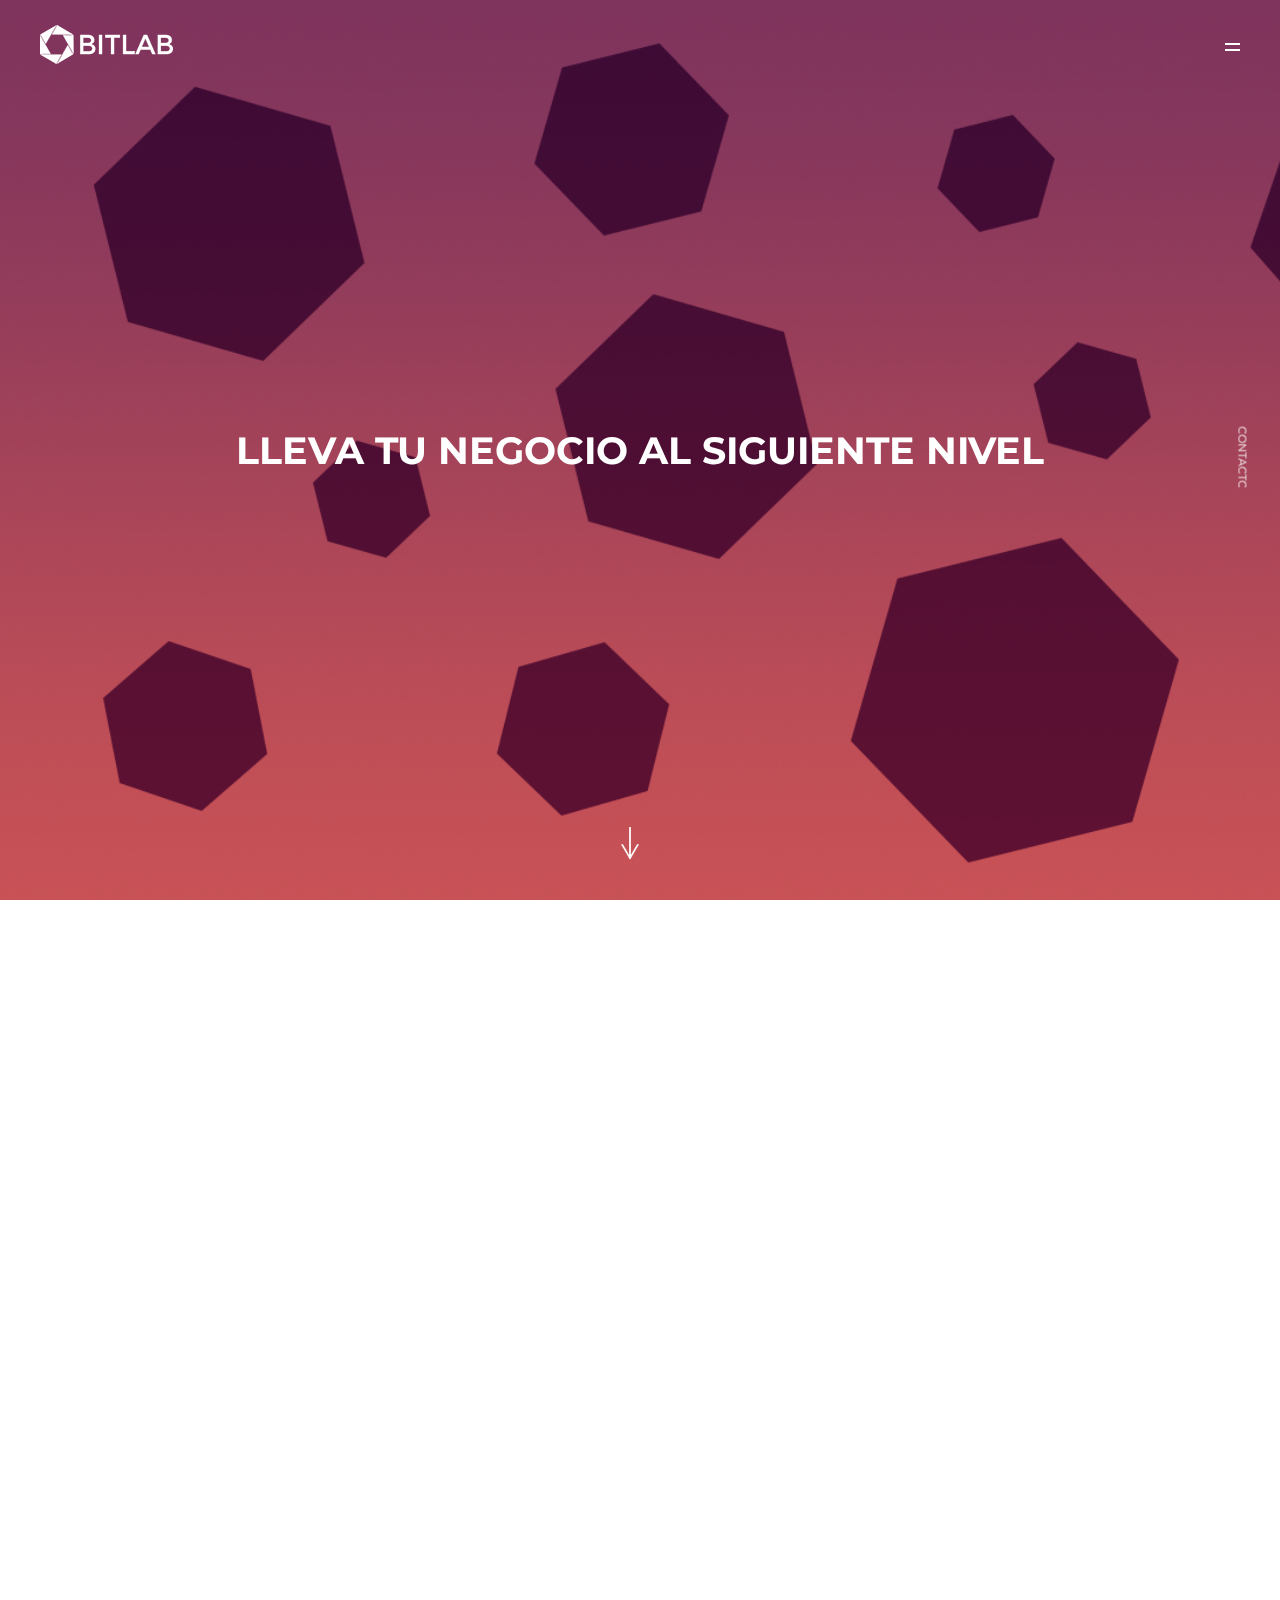
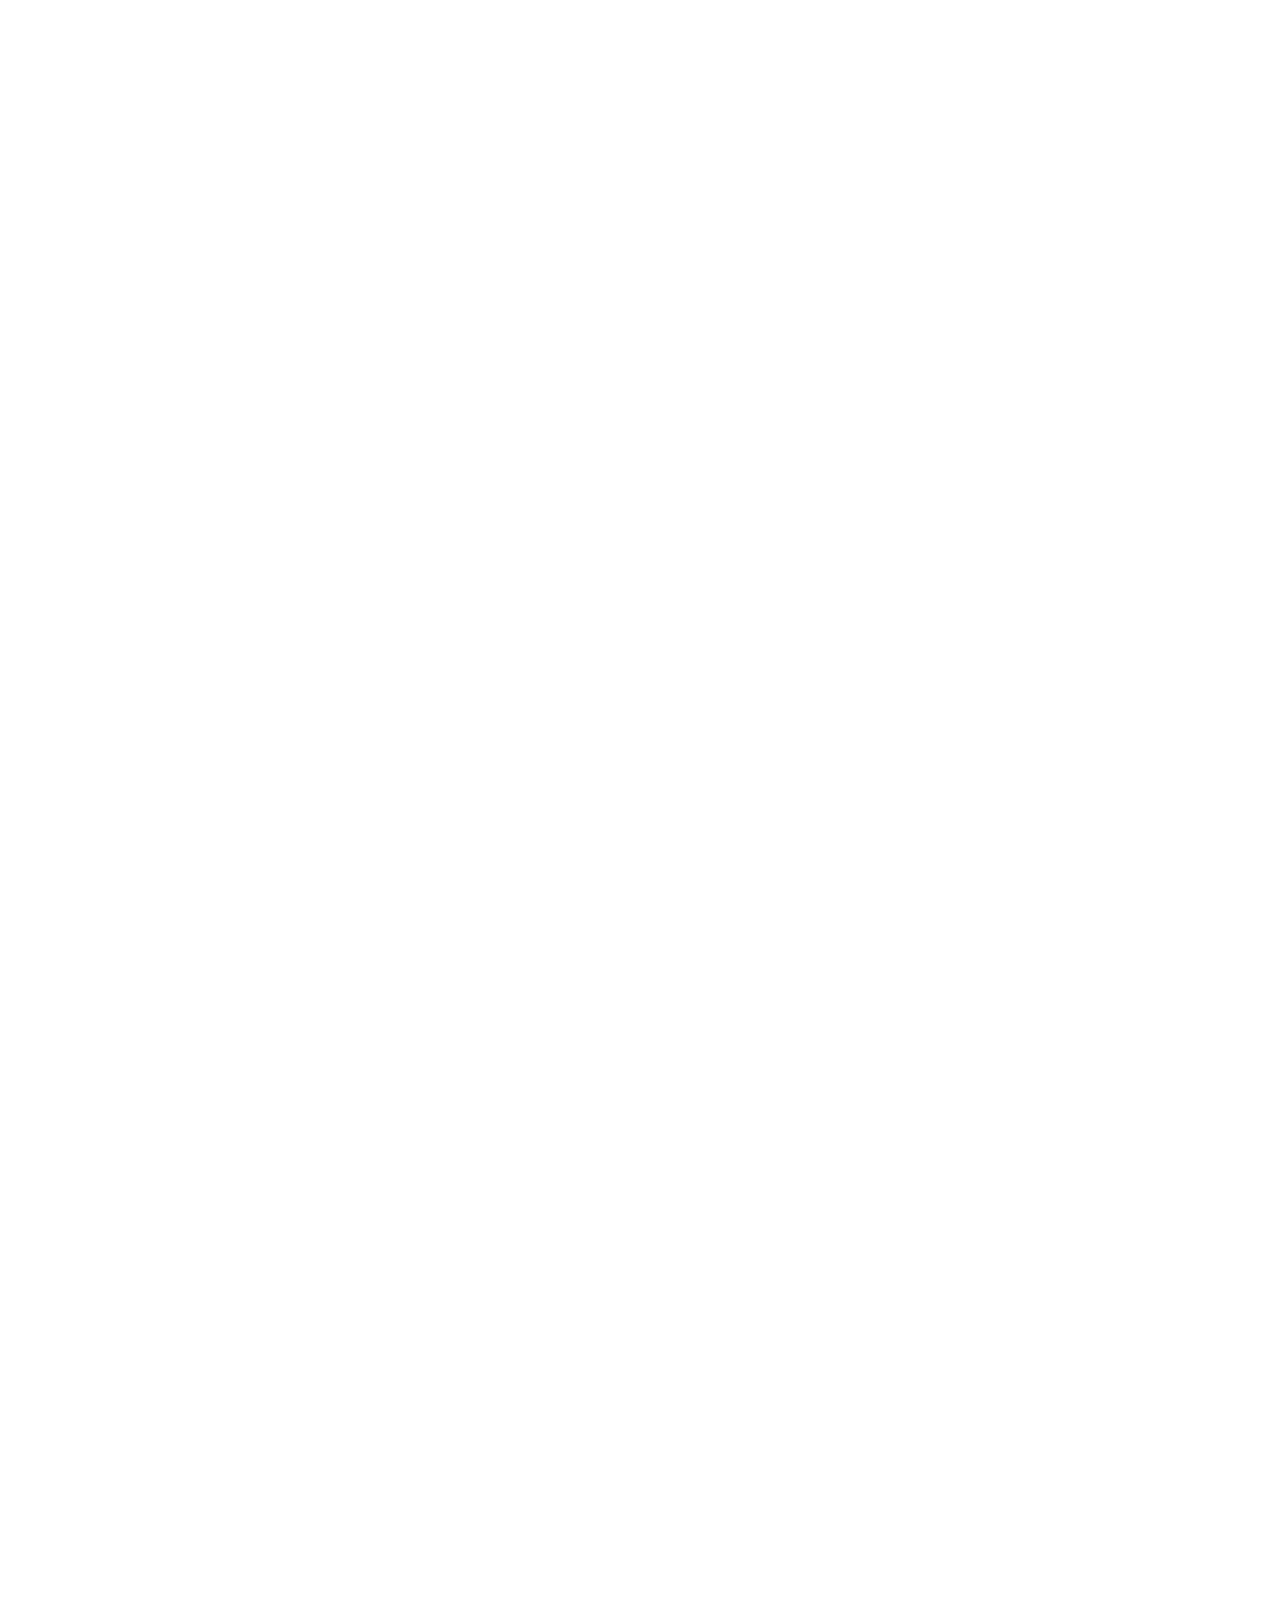
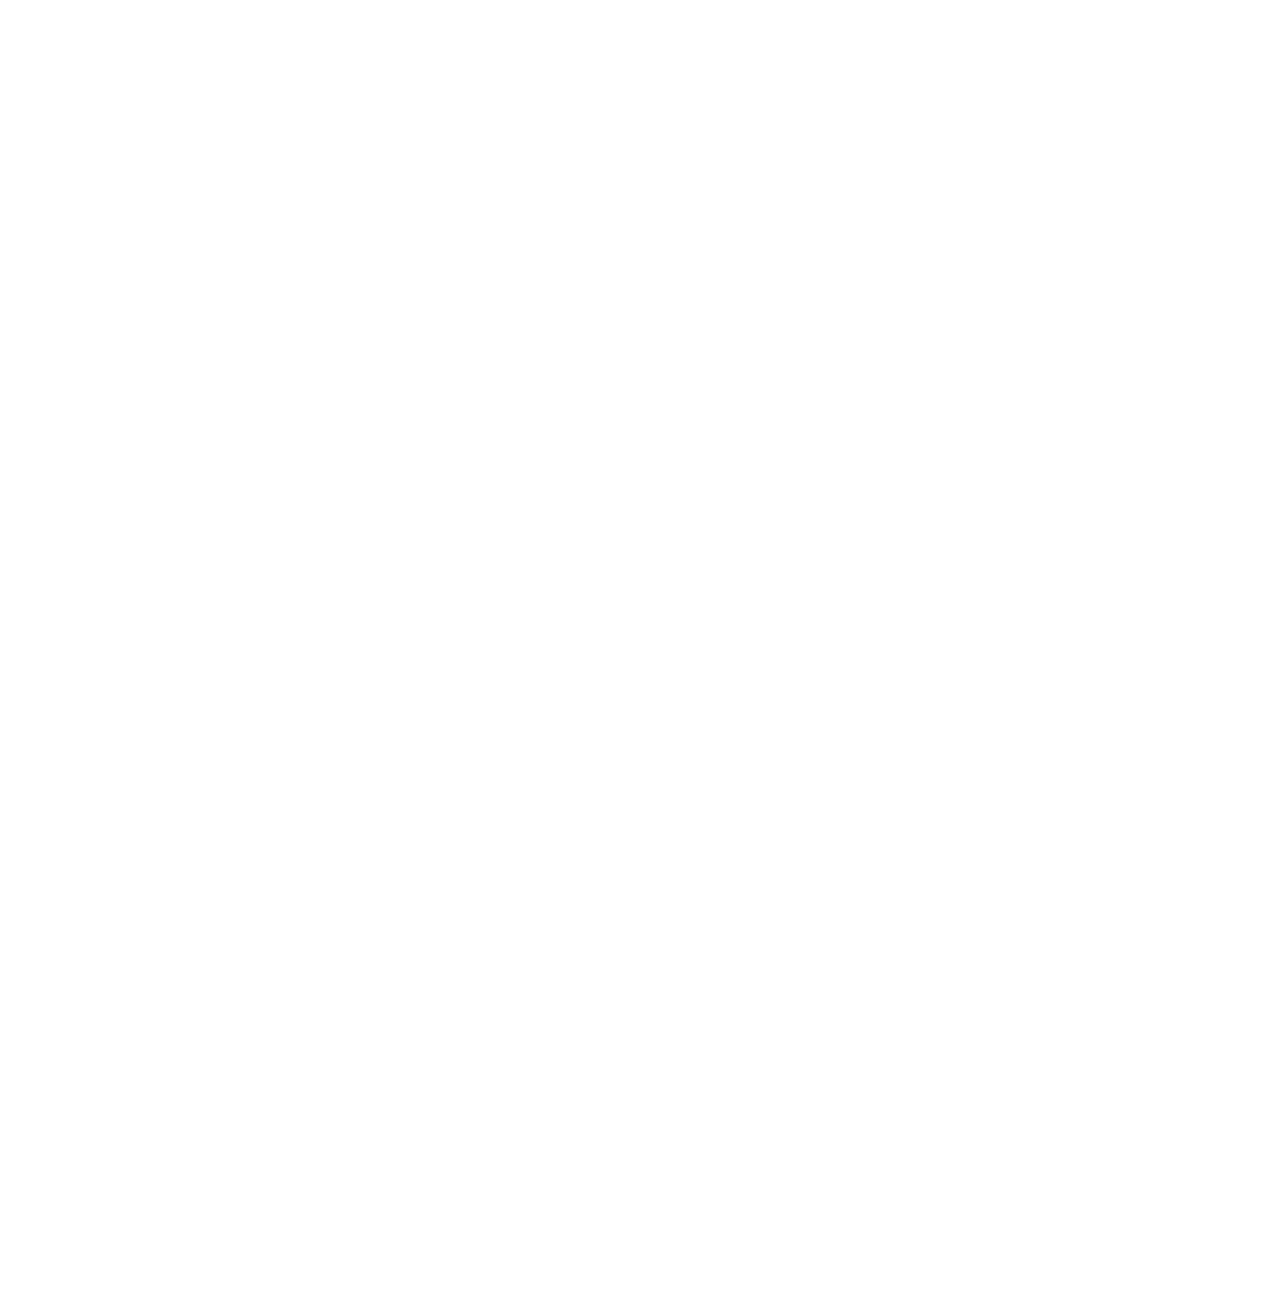
<file: index.html>
<!DOCTYPE html>
<html>

<head>
  <title>Bitlab</title>
  <meta charset="UTF-8">
  <link rel="shortcut icon" href="img/favicon.ico">
  <script type="text/javascript" src="vendors/jquery.slimscroll.min.js"></script>
  <link rel="stylesheet" type="text/css" href="jquery.fullPage.css" />
  <script src="http://ajax.googleapis.com/ajax/libs/jquery/1.11.3/jquery.min.js"></script>
  <script type="text/javascript" src="jquery.fullPage.js"></script>
  <link rel="stylesheet" type="text/css" href="css/mobile.css" />
  <link rel="stylesheet" type="text/css" href="css/stablet.css" />
  <link rel="stylesheet" type="text/css" href="css/tablet.css" />
  <link rel="stylesheet" type="text/css" href="css/main.css" />
  <script src="assets/javascript/fullPageInitializer.js"></script>
  <script type="text/javascript" src="assets/javascript/servicios.js"></script>
  <link href="http://fonts.googleapis.com/css?family=Montserrat:400,700" rel="stylesheet" type="text/css">
  <link href='https://fonts.googleapis.com/css?family=Volkhov:400italic|Nunito:300' rel='stylesheet' type='text/css'>
  <meta name="author" content="Bitlab">
  <meta name="keywords" content="Keywords">
  <meta name="description" content="155 characters of message matching text with a call to action goes here">
</head>


<body>

  <div class="slidebar">
    <div class="menu-container">
      <p>Menú</p>
      <ul>
        <li>
          <a href="index.html#main" onclick="toggleMenu()">
            <span>Inicio</span>
          </a>
        </li>
        <li>
          <a href="index.html#services" onclick="toggleMenu()">
            <span>Servicios</span>
          </a>
        </li>
        <li>
          <a href="proceso.html" onclick="toggleMenu()">
            <span>Proceso</span>
          </a>
        </li>
        <li>
          <a href="nosotros.html" onclick="toggleMenu()">
            <span>Nosotros</span>
          </a>
        </li>
        <li>
          <a href="index.html#clients" onclick="toggleMenu()">
            <span>Clientes</span>
          </a>
        </li>
      </ul>
    </div>
  </div>


  <!--contacto-->
  <div class="slidebarContact">
    <a class="closeContact" onclick="toggleContact()">Cerrar</a>
    <div class="contact-container">
      <h3>Contáctanos</h3>
      <h4>say hello!</h4>
      <p style="margin-top:-35px">Lorem ipsum dolor sit amet, consectetur adipisicing elit, sed do eiusmod tempor incididunt ut labore et dolore magna aliqua. </p>
      <h3 style="font-size:14px;">info@bitlab.mx</h3>
      <form action="#">
        <div class="minform">
          Nombre:
          <input type="text">
        </br>
        Empresa:
        <input type="text">
      </br>
      E-Mail:
      <input type="text">
    </br>
    Mensaje:
    <input type="text">
  </br>
</div>
<input type="submit" class="buttonform">
</form>
</div>
</div>
<!--Contacto-->



<div>
  <a href="index.html#main">
    <img class="logo" src="img/bitlab.png">
  </a>
  <img class="menu" src="img/menu.png" onclick="toggleMenu()">
  <div class="contactBtn" onclick="toggleContact()">Contacto</div>
</div>




<!--Main-->
<div id="fullpage">
  <div class="section main" data-anchor="main">
    <h1>Lleva tu negocio al siguiente nivel</h1>
    <a href="#services">
      <img class="arrow" src="img/flecha.png" />
    </a>
  </div>
  <!--Servicios-->
  <div class="section services" data-anchor="services">
    <p class="title-servicios">Servicios</p>
    <div class="sectionscontainer">
      <div class="listado">
        <span id="servicio" onclick="show(0)">Desarrollo web</span>
        <br>
        <span id="servicio" onclick="show(1)">Diseño web</span>
        <br>
        <span id="servicio" onclick="show(2)">Diseño gráfico</span>
        <br>
        <span id="servicio" onclick="show(3)">Branding</span>
        <br>
        <span id="servicio" onclick="show(4)">Social Media</span>
        <br>
      </div>

      <img class="showimage" src="img/s-desarrollo.png" />

      <div class="showcontent">
        <div class="title">01</div>
        <div class="subtitle">Desarrollo web</div>
        <div class="content">Lorem ipsum dolor sit amet cconsectetur adipiscing elit nam malesuada dictum mauris sit amet porttitor nisl dignissim integer ac felis volutpat posuere orci</div>
      </div>
    </div>
  </div>
  <!--Proceso-->
  <div class="section proceso" data-anchor="process">
    <div class="rowproceso">
      <div class="container50">
        <img class="ilustindex" src="img/Proceso.png" />
      </div>
      <div class="container50">
        <div class="text">
          <h3>Consultoría sin costo ni obligaciones.</h3>
          <h4> CONOCE NUESTRO
            <br>PROCESO DE TRABAJO</h4>
            <p class="textproceso">Desde el comienzo del proyecto estamos comprometidos a una comunicación abierta, cooperación y colaboración, para asegurarte que obtengas lo que necesitas a un precio que puedas permitirte.</p>
            </div>
            <a href="proceso.html">
              <div class="button" style="margin-top:70px;">Saber más</div>
            </a>
          </div>
        </div>
      </div>
      <!--Nosotros-->
      <div class="section nosotros" style="color:white" data-anchor="us">
        <h5 style="color:white">Conoce a nuestro equipo de trabajo</h5>
        <p class="conocenos">¿Quiénes somos?</p>
        <a href="nosotros.html">
          <div class="buttonwhite">Ver más</div>
        </a>
      </div>
      <!--Clientes-->
      <div class="section <clientsnfo>  </clientsnfo>oter" data-anchor="clients">
        <div class="clients">
          <p class="title-clients">Nuestros clientes</p>
          <div class="client-container">
            <img class="cliente1 general-client" src='img/cliente1g.png' />
            <img class="cliente2 general-client" src='img/cliente2g.png' />
            <img class="cliente3 general-client" src='img/cliente3g.png' />
            <img class="cliente4 general-client" src='img/cliente4g.png' />
          </div>
        </div>

        <div class="footer">
          <div class="footercontent">
            <div class="footertitle">conócenos</div>
            <div class="footertext">Piedras Negras #229,</br>Col. Mitras Centro C.P. 64650</br>+52 (81) 21392290
            </div>
          </div>
          <div class="footercontent">
            <div class="footertitle">Say hello to us</div>
            <div class="footertext">info@bitlab.mx</div>
            <div class="footertext"><a href="#">Facebook</a></div>
            <div class="footertext"><a href="#">LinkedIn</a></div>
          </div>
          <div class="footercontent">
            <div class="footerrights">2015 - BITLAB - All rights reserved</div>
          </div>
        </div>

      </div>
    </div>
    end
  </body>

  </html>
</file>
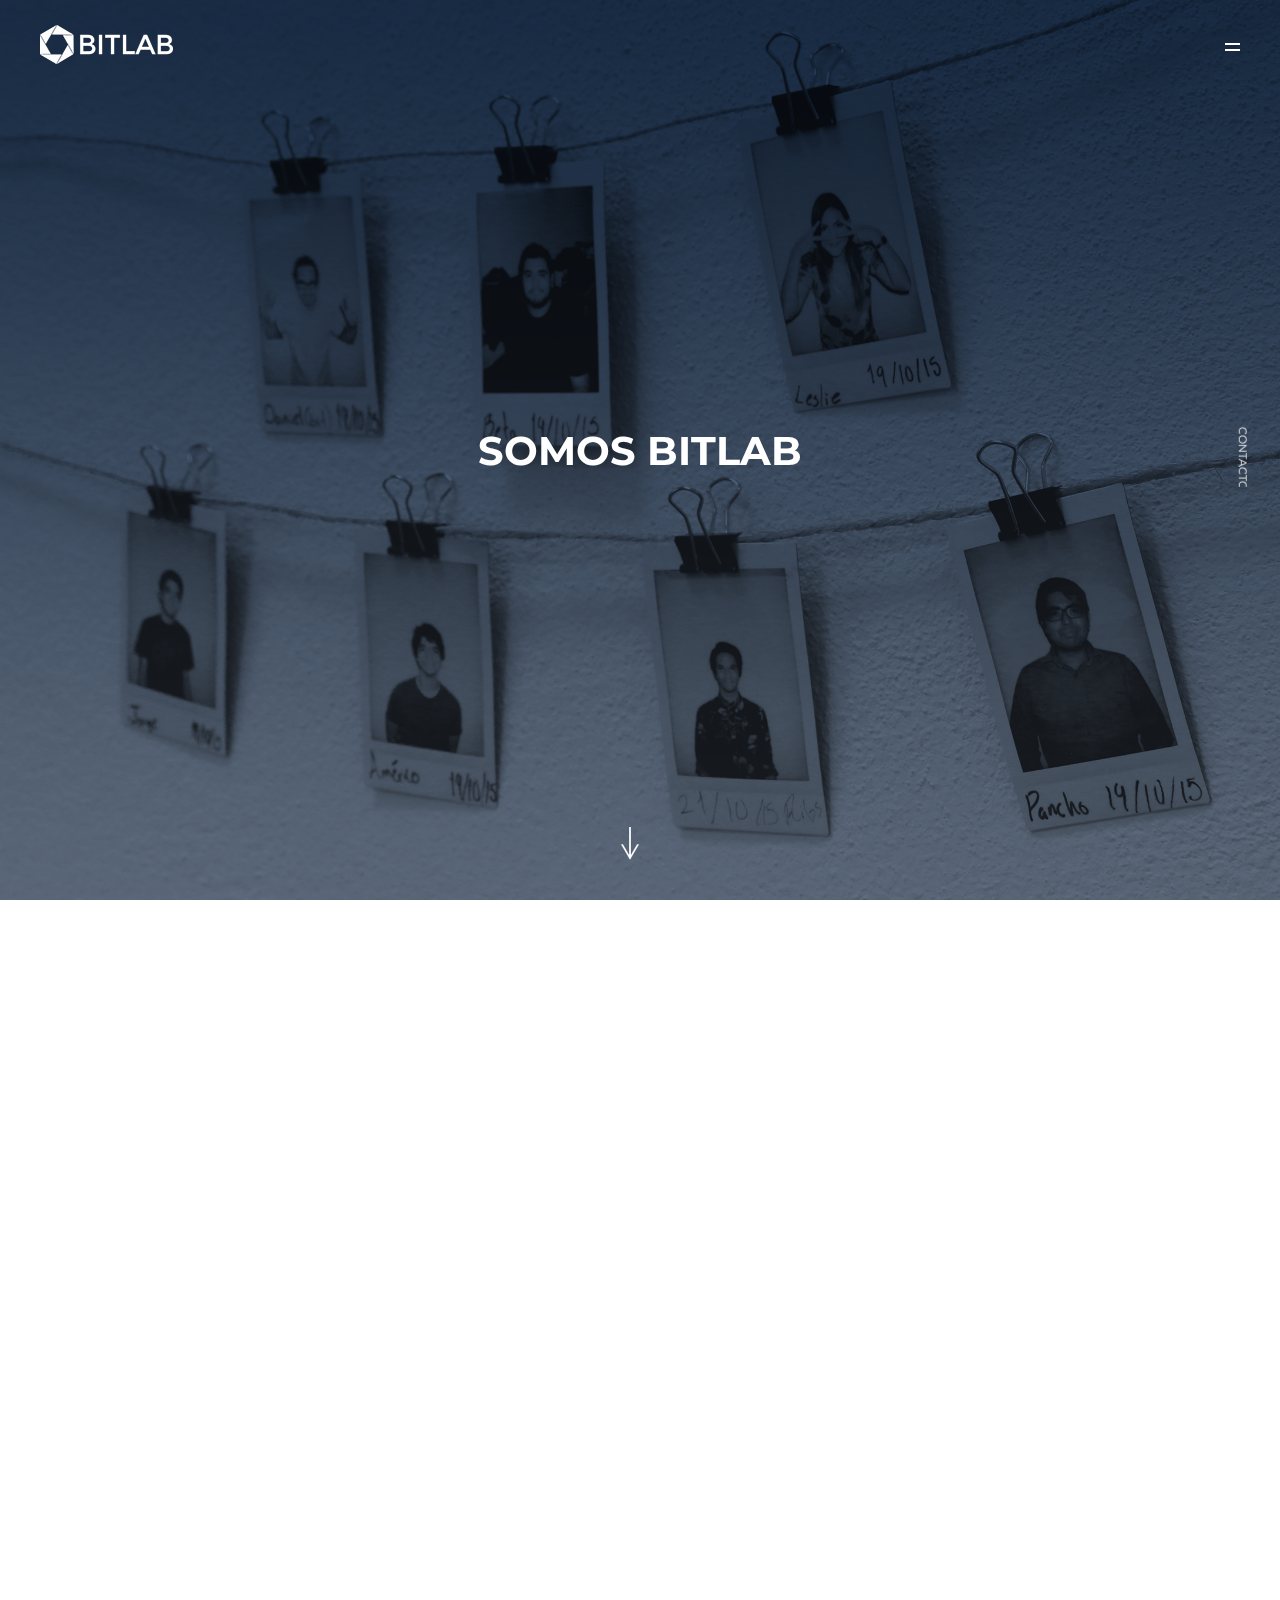
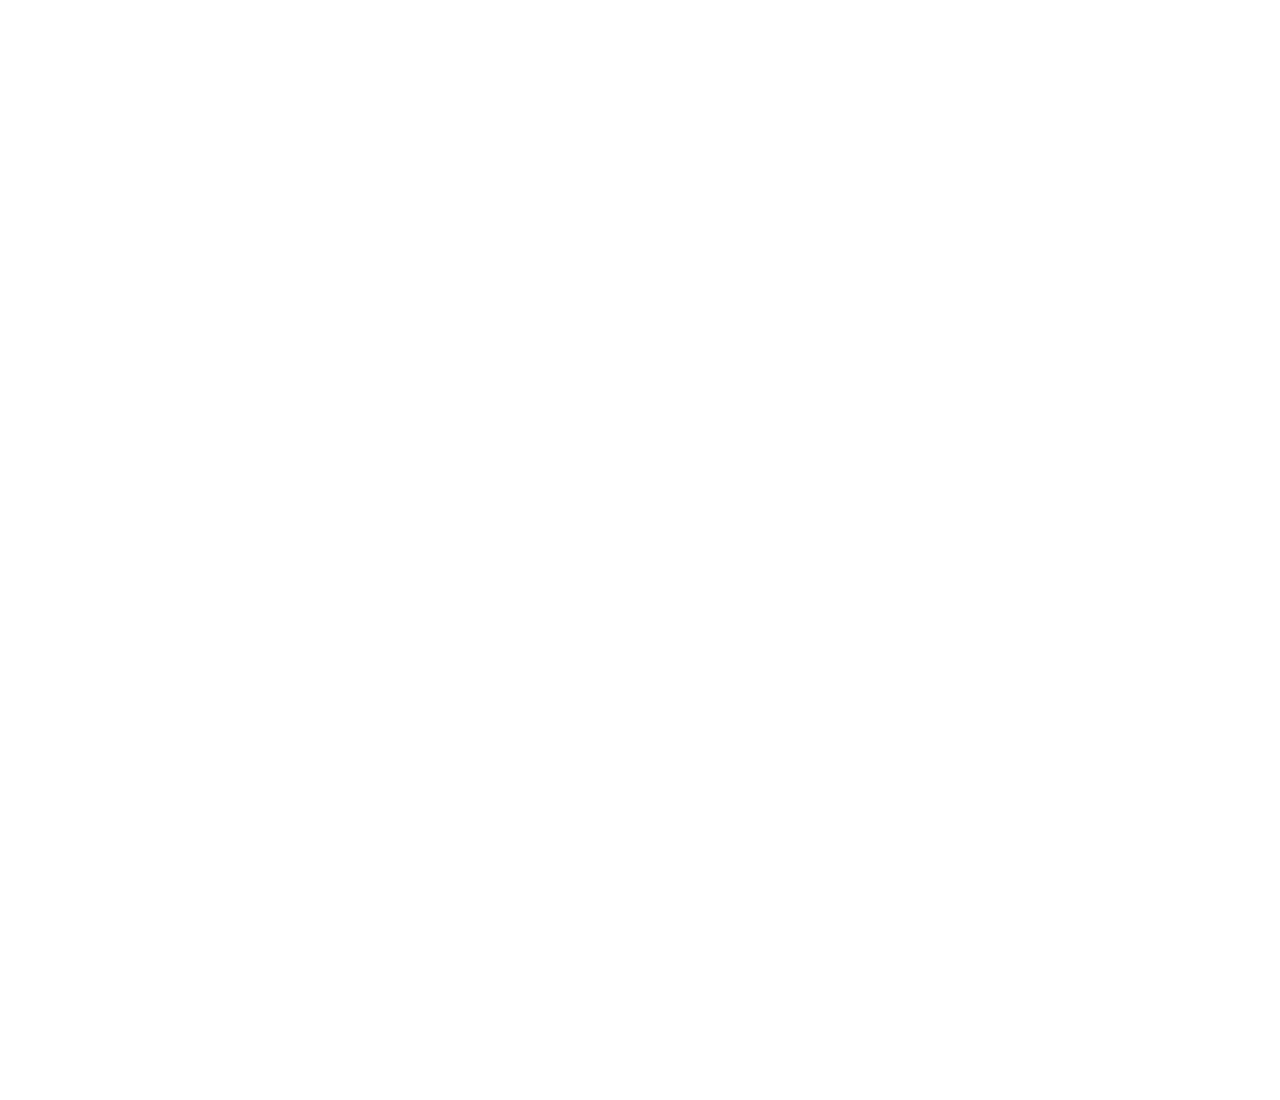
<file: nosotros.html>
<!DOCTYPE html>
<html>

<head>
  <title>Bitlab</title>
  <meta charset="UTF-8">
  <link rel="stylesheet" type="text/css" href="jquery.fullPage.css" />
  <script src="http://ajax.googleapis.com/ajax/libs/jquery/1.11.3/jquery.min.js"></script>
  <script type="text/javascript" src="vendors/jquery.slimscroll.min.js"></script>
  <script type="text/javascript" src="jquery.fullPage.js"></script>
  <link rel="stylesheet" type="text/css" href="css/mobile.css" />
  <link rel="stylesheet" type="text/css" href="css/stablet.css" />
  <link rel="stylesheet" type="text/css" href="css/tablet.css" />
  <link rel="stylesheet" type="text/css" href="css/main.css" />
  <script src="assets/javascript/fullPageInitializer.js"></script>
  <link href="http://fonts.googleapis.com/css?family=Montserrat:400,700" rel="stylesheet" type="text/css">
  <link href='https://fonts.googleapis.com/css?family=Volkhov:400italic|Nunito:300' rel='stylesheet' type='text/css'>
</head>

<body>

  <div class="slidebar">
    <div class="menu-container">
      <p>Menú</p>
      <ul>
        <li>
          <a href="index.html#main" onclick="toggleMenu()">
            <span>Inicio</span>
          </a>
        </li>
        <li>
          <a href="index.html#services" onclick="toggleMenu()">
            <span>Servicios</span>
          </a>
        </li>
        <li>
          <a href="proceso.html" onclick="toggleMenu()">
            <span>Proceso</span>
          </a>
        </li>
        <li>
          <a href="nosotros.html" onclick="toggleMenu()">
            <span>Nosotros</span>
          </a>
        </li>
        <li>
          <a href="index.html#clients" onclick="toggleMenu()">
            <span>Clientes</span>
          </a>
        </li>
      </ul>
    </div>
  </div>


  <!--contacto-->
  <div class="slidebarContact">
    <a class="closeContact" onclick="toggleContact()">Cerrar</a>
    <div class="contact-container">
      <h3>Contáctanos</h3>
      <h4>say hello!</h4>
      <p style="margin-top:-35px">Lorem ipsum dolor sit amet, consectetur adipisicing elit, sed do eiusmod tempor incididunt ut labore et dolore magna aliqua. </p>
      <h3 style="font-size:14px;">info@bitlab.mx</h3>
      <form action="#">
        <div class="minform">
          Nombre:
          <input type="text">
        </br>
        Empresa:
        <input type="text">
      </br>
      E-Mail:
      <input type="text">
    </br>
    Mensaje:
    <input type="text">
  </br>
</div>
<input type="submit" class="buttonform">
</form>
</div>
</div>
<!--Contacto-->



<div>
  <a href="index.html#main">
    <img class="logo" src="img/bitlab.png">
  </a>
  <img class="menu" src="img/menu.png" onclick="toggleMenu()">
  <div class="contactBtn" onclick="toggleContact()">Contacto</div>
</div>




<!--Main-->
<div id="fullpage">
  <div class="section mainnosotros">
    <h1>Somos bitlab</h1>
    <a href="#nosotroscontent">
      <img class="arrow" src="img/flecha.png" />
    </a>
  </div>
  <!--Process-->
  <div class="section nosotroscontent" data-anchor="nosotroscontent">
    <div class="row uscontainer">
      <div class="image contentleft"></div>
      <div class="contenidoTexto contentright">
        <div class="textnosotros">
          <h1>01</h1>
          <h4>Misión</h4>
          <h3>Nuestro principal objetivo.</h3>
          <p>Nuestra misión es crear herramientas tecnológicas accesibles para todos que ayuden a desarrollar el potencial de crecimiento de cada empresa por más pequeña o grande que sea. Creemos que en cada proceso hay un gran potencial que puede explotarse y llevarse al éxito.</p>
          </div>
        </div>
      </div>
      <div class="row uscontainer">
        <div class="image contentright"></div>
        <div class="contenidoTexto contentleft">
          <div class="textnosotros">
            <h1>02</h1>
            <h4>Visión</h4>
            <h3>Nuestra meta.</h3>
            <p>Ser reconocidos a nivel mundial como la empresa mexicana número uno en servicios de Tecnologías de Información.</p>
            </div>
          </div>

        </div>
        <div class="row uscontainer">
          <div class="image contentleft"></div>
          <div class="contenidoTexto contentright">
            <div class="textnosotros">
              <h1>03</h1>
              <h4>Quienes somos</h4>
              <h3>Nuestro reflejo.</h3>
              <p>Somos una empresa mexicana que busca impulsar el desarrollo por medio de la tecnología. Más de 10 de experiencia en la industria nos respaldan.</p>
              </div>
            </div>
          </div>
        </div>

        <div class="section people">
          <div class="rowpeople">
            <h1>Nuestro
              <br>equipo</h1>
              <div class="person">
                <img class="changeImage" data-name="dani" src="img/dani.png" />
                <br>
                <h1>Daniel Ávila</h1>
                <h3>CEO & Desarrollador</h3>
                <div class="text">Lorem ipsum dolor sit amet, viven los textos simulados.</div>
              </div>
              <div class="person">
                <img class="changeImage" data-name="beto" src="img/beto.png" />
                <br>
                <h1>Alberto Rodríguez</h1>
                <h3>CEO & Desarrollador</h3>
                <div class="text">Lorem ipsum dolor sit amet, viven los textos simulados.</div>
              </div>
              <div class="person">
                <img class="changeImage" data-name="leslie" src="img/leslie.png" />
                <br>
                <h1>Leslie Valencia</h1>
                <h3>Diseñadora Gráfica</h3>
                <div class="text">Lorem ipsum dolor sit amet, viven los textos simulados.</div>
              </div>
              <br>
              <div class="person">
                <img class="changeImage" data-name="raul" src="img/raul.png" />
                <br>
                <h1>Raúl Amador</h1>
                <h3>Diseñador Gráfico</h3>
                <div class="text">Lorem ipsum dolor sit amet, viven los textos simulados.</div>
              </div>
              <div class="person">
                <img class="changeImage" data-name="erick" src="img/erick.png" />
                <br>
                <h1>Erick Bernal</h1>
                <h3>Desarrollador</h3>
                <div class="text">Lorem ipsum dolor sit amet, viven los textos simulados.</div>
              </div>
              <div class="person">
                <img class="changeImage" data-name="jorge" src="img/jorge.png" />
                <br>
                <h1>Jorge Chávez</h1>
                <h3>Desarrollador</h3>
                <div class="text">Lorem ipsum dolor sit amet, viven los textos simulados.</div>
              </div>
              <br>
              <div class="person">
                <img class="changeImage" data-name="americo" src="img/person.png" />
                <br>
                <h1>Américo Guajardo</h1>
                <h3>Desarrollador</h3>
                <div class="text">Lorem ipsum dolor sit amet, viven los textos simulados.</div>
              </div>
              <div class="person">
                <img class="changeImage" data-name="pancho" src="img/pancho.png" />
                <br>
                <h1>Franciso Lumbreras</h1>
                <h3>Desarrollador</h3>
                <div class="text">Lorem ipsum dolor sit amet, viven los textos simulados.</div>
              </div>
              <div class="unetecontainer">
                <div class="unetenos">
                  <h1>únete a
                    <br>nuestro
                    <br>equipo</h1>
                    <br>
                    <div class="unetebtn" onclick="toggleContact();">Escríbenos</div>
                  </div>
                </div>
              </div>

              <div class="footer">
                <div class="footercontent">
                  <div class="footertitle">conócenos</div>
                  <div class="footertext">Piedras Negras #229,</br>Col. Mitras Centro C.P. 64650</br>+52 (81) 21392290
                  </div>
                </div>
                <div class="footercontent">
                  <div class="footertitle">Say hello to us</div>
                  <div class="footertext">info@bitlab.mx</div>
                  <div class="footertext"><a href="#">Facebook</a></div>
                  <div class="footertext"><a href="#">LinkedIn</a></div>
                </div>
                <div class="footercontent">
                  <div class="footerrights">2015 - BITLAB - All rights reserved</div>
                </div>
              </div>

            </div>



          </body>

          </html>
</file>
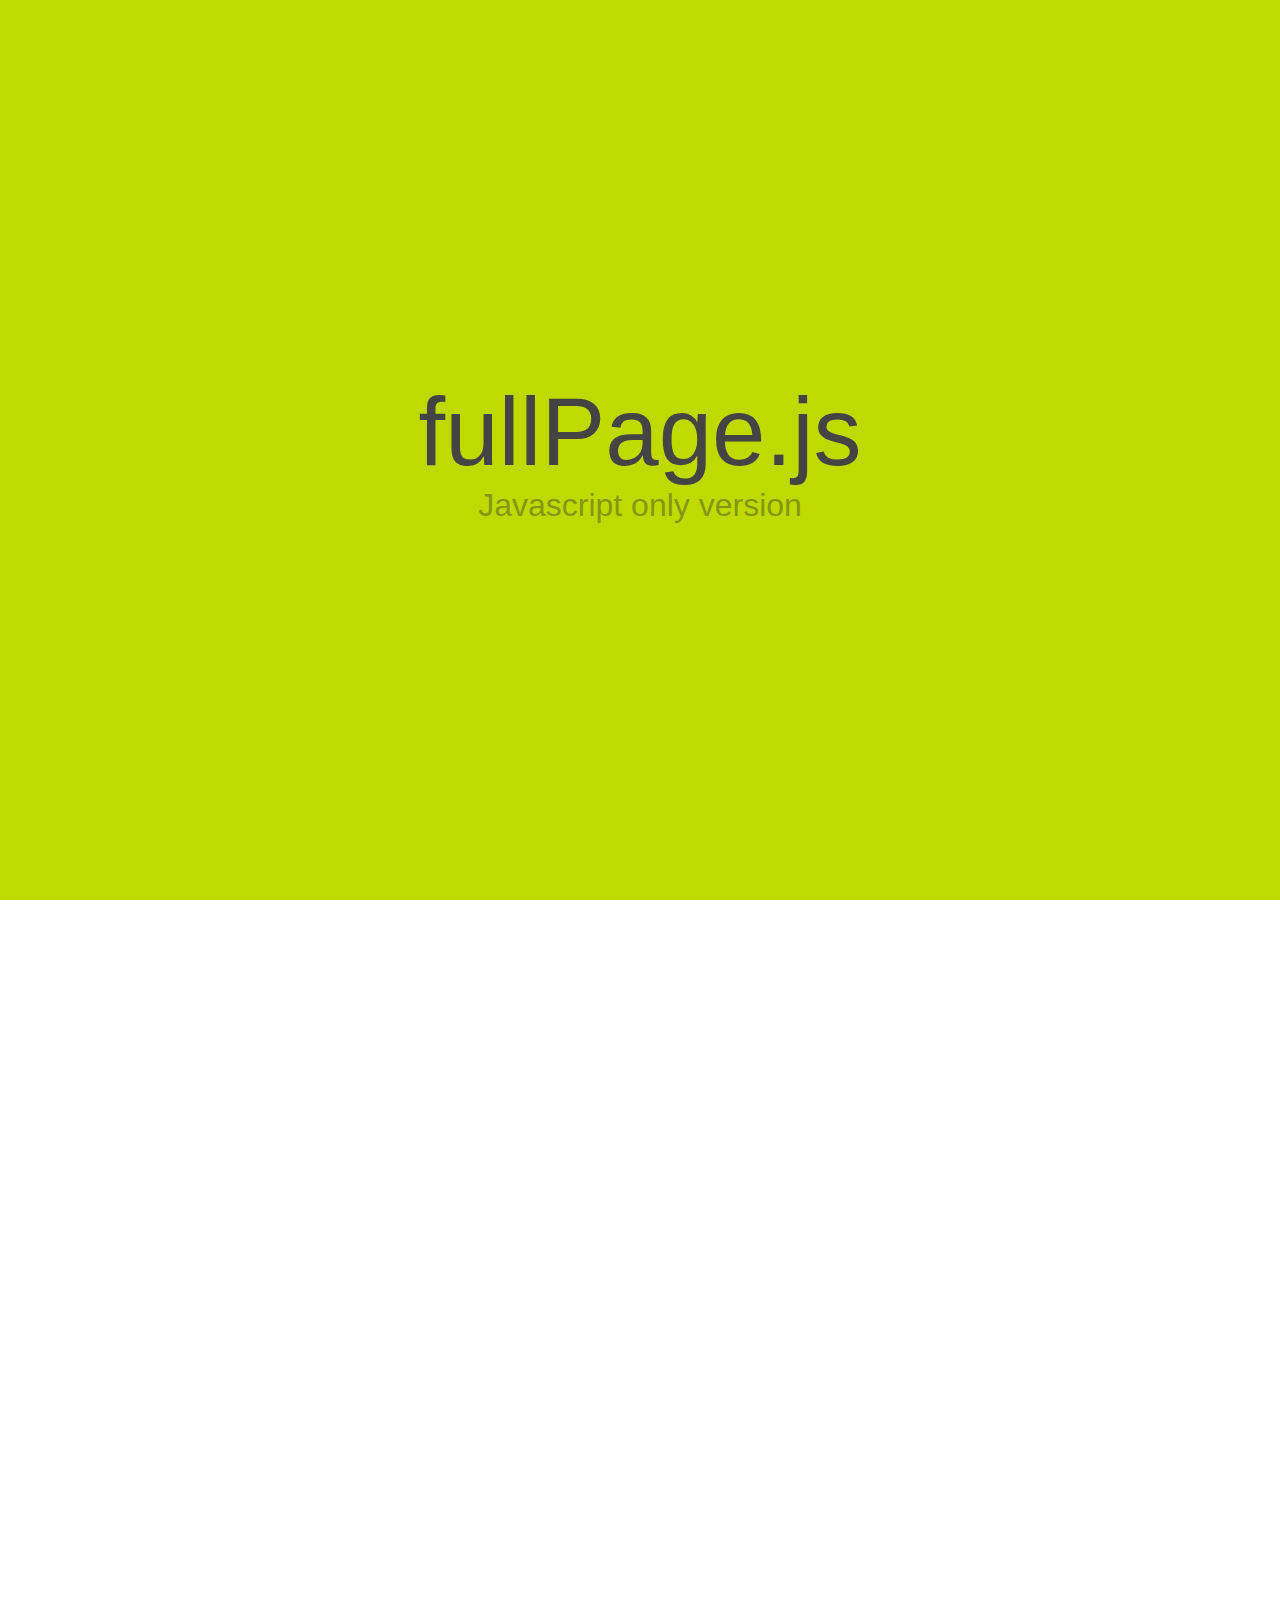
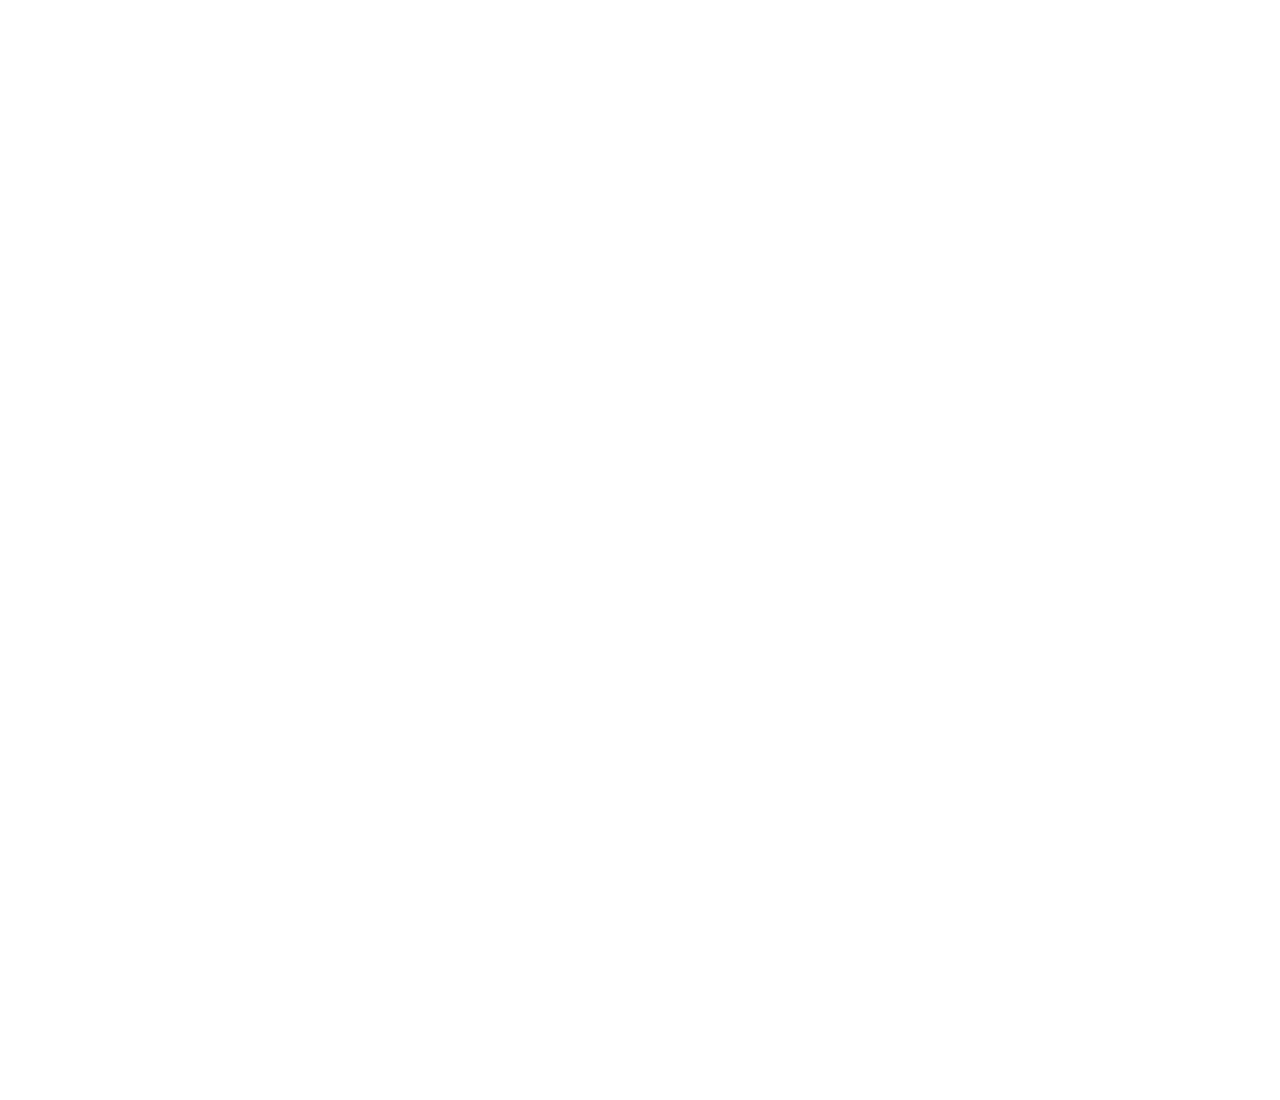
<file: pure javascript (Alpha)/demo.html>
<!DOCTYPE html>
<html xmlns="http://www.w3.org/1999/xhtml">

<head>
	<meta http-equiv="Content-Type" content="text/html; charset=utf-8" />
	<title>fullPage.js - Pure Javascript version</title>
	<meta name="author" content="Alvaro Trigo Lopez" />
	<meta name="description" content="fullPage plugin by Alvaro Trigo. Pure javascript version of full screen slider." />
	<meta name="keywords"  content="fullpage,jquery,alvaro,trigo,plugin,fullscren,screen,full,iphone5,apple,pure,javascript,slider,hijacking" />
	<meta name="Resource-type" content="Document" />


	<link rel="stylesheet" type="text/css" href="javascript.fullPage.css" />

	<style>
		/* Reset CSS
		 * --------------------------------------- */
		body,div,dl,dt,dd,ul,ol,li,h1,h2,h3,h4,h5,h6,pre,
		form,fieldset,input,textarea,p,blockquote,th,td {
		    padding: 0;
		    margin: 0;
		}
		a{
			text-decoration:none;
		}
		table {
		    border-spacing: 0;
		}
		fieldset,img {
		    border: 0;
		}
		address,caption,cite,code,dfn,em,strong,th,var {
		    font-weight: normal;
		    font-style: normal;
		}
		strong{
			font-weight: bold;
		}
		ol,ul {
		    list-style: none;
		    margin:0;
		    padding:0;
		}
		caption,th {
		    text-align: left;

		}
		h1,h2,h3,h4,h5,h6 {
		    font-weight: normal;
		    font-size: 100%;
		    margin:0;
		    padding:0;
		    color:#444;
		}
		q:before,q:after {
		    content:'';
		}
		abbr,acronym { border: 0;
		}


		/* Custom CSS
		 * --------------------------------------- */
		body{
			font-family: arial,helvetica;
			color: #F2F2F2;
		}
		h1{
			font-size: 6em;
		}
		p{
			font-size: 2em;
		}
		.content{
			position: relative;
			top: 50%;
			transform: translateY(-50%);
			text-align: center;
		}

		/* Section 1
		 * --------------------------------------- */
		#section0{
			background-color: #BFDA00;
		}
		#section0 h1{
			color: #444;
		}
		#section0 p{
			color: #333;
			opacity: 0.4;
		}


		/* Section 2
		 * --------------------------------------- */
		#section1{
			background-color: #2EBE21;
		}
		#section1 h1{
			color: #fff;
		}
		#section1 p{
			opacity: 0.8;
		}


		/* Section 3
		 * --------------------------------------- */
		#section2{
			background-color: #2C3E50;
		}
		#section2 h1{
			color: #F2F2F2;
		}
		#section2 p{
			opacity: 0.6;
		}
	</style>
</head>
<body>


<div id="fullpage">
	<div class="section " id="section0">
		<div class="content">
			<h1>fullPage.js</h1>
			<p>Javascript only version</p>
		</div>
	</div>
	<div class="section" id="section1">
		<div class="slide" id="slide1">
			<div class="content">
				<h1>No need for jQuery</h1>
				<p>
					5 Kb gzipped!!
				</p>
				<p>
		      		Improve the loading time of your site!
				</p>
			</div>
		</div>
		<div class="slide" id="slide2">
			<div class="content">
				<h1>Slides too!</h1>
			</div>
		</div>
		<div class="slide" id="slide2">
			<div class="content">
				<h1>More slides!</h1>
			</div>
		</div>
	</div>
	<div class="section" id="section2">
		<div class="content">
			<h1>Compatible</h1>
			<p>IE 8+ support.</p>
		</div>
	</div>
</div>

<script type="text/javascript" src="javascript.fullPage.js"></script>
<script type="text/javascript">
	fullpage.initialize('#fullpage', {
		anchors: ['firstPage', 'secondPage', '3rdPage', '4thpage', 'lastPage'],
		menu: '#menu',
		css3:true
	});

</script>

</body>
</html>
</file>
<file: css/mobile.css>
@media screen and (max-width:320px) {
  body {
    font-family: Montserrat, "Helvetica Neue", Helvetica, Arial, sans-serif;
  }
  h1 {
    color: white;
    font-size: 55px;
    text-transform: uppercase;
  }
  .section.main h1 {
    color: white;
    font-size: 25px;
    width: 70%;
    text-transform: uppercase;
    margin-right: auto;
    margin-left: auto;
    text-align: center;
  }
  .section.mainproceso h1 {
    color: white;
    font-size: 25px;
    width: 70%;
    text-transform: uppercase;
    margin-right: auto;
    margin-left: auto;
    text-align: center;
  }
  .section.services h2 {
    font-family: Volkohn;
    font-size: 16px;
    color: white;
    font-weight: 400;
    font-style: Italic;
    margin-left: 80px;
    margin-top: -150px;
    position: absolute;
  }
  h2 {
    font-family: Volkohn;
    font-size: 16px;
    color: white;
    font-weight: 400;
    font-style: Italic;
    margin-left: 80px;
    margin-top: -150px;
    position: absolute;
  }
  h3 {
    font-family: Volkohn;
    font-size: 12px;
    color: #0f1230;
    font-weight: 300;
    font-style: italic;
  }
  #content h3 {
    font-family: Volkohn;
    font-size: 18px;
    color: #0f1230;
    font-weight: 300;
    font-style: italic;
    margin: 10px;
  }
  #content h4 {
    font-family: Montserrat;
    font-weight: 700;
    color: #0f1230;
    font-size: 24px;
    text-transform: uppercase;
    margin: 0;
  }
  h4 {
    font-family: Montserrat;
    font-weight: 700;
    color: #0f1230;
    font-size: 30px;
    text-transform: uppercase;
  }
  .section.nosotros h5 {
    font-family: Volkohn;
    font-size: 12px;
    color: white;
    font-weight: 300;
    font-style: italic;
    margin-bottom: -55px;
  }
  h5 {
    font-family: Volkohn;
    font-size: 18px;
    color: white;
    font-weight: 300;
    font-style: italic;
    margin-bottom: -55px;
  }
  h6 {
    font-family: Montserrat;
    font-weight: 700;
    color: white;
    font-size: 30px;
    text-transform: uppercase;
  }
  .section.mainnosotros h1 {
    color: white;
    font-size: 25px;
    width: 50%;
    text-transform: uppercase;
    margin-right: auto;
    margin-left: auto;
    text-align: center;
  }
  .conocenos {
    font-family: Montserrat;
    font-weight: 700;
    color: white;
    font-size: 20px;
    margin-top: 55px;
  }
  .section.main {
    background-image: url('../img/main_background.png');
    background-size:cover;
  }
  .logo {
    position: fixed;
    width: 100px;
    top: 35px;
    left: 15px;
    z-index: 1;
  }
  .menu {
    position: fixed;
    padding: 20px;
    top: 20px;
    right: 0;
    z-index: 1;
    cursor: pointer;
  }
  .arrow {
    width:15px;
    position: absolute;
    bottom: 40px;
    right: 50%;
  }
  .section.services {
    background-color: #0f1230;
  }
  .text h1 {
    color: black;
    font-size: 55px;
    text-transform: uppercase;
    font-family: Montserrat;
    margin: 0;
  }
  .text h4 {
    font-family: Montserrat;
    font-weight: 700;
    color: #0f1230;
    font-size: 20px;
    text-transform: uppercase;
  }
  .text h3 {
    font-family: Volkohn;
    font-size: 18px;
    color: #0f1230;
    font-weight: 300;
    font-style: italic;
    margin-top: -25px;
  }
  .slidebar {
    background: #3e0b36;
    width: 600px;
    position: absolute;
    right: 0;
    z-index: 1;
  }
  .box {
    width: 200px;
    height: 300px;
    margin-left: 58px;
  }
  .servicios {
    position: absolute;
    list-style-type: square;
    color: white;
    left: 0;
    margin-left: 55px;
  }
  .section.proceso {
    background-color: #ededed;
    text-align: center;
  }
  table {
    margin-right: auto;
    margin-left: auto;
  }
  #content {
    height: 500px;
    width: 400px;
    text-align: center;
  }
  .slidebar a, .slidebar p {
    color: white;
  }
  .slidebar ul {
    list-style-type: none;
    padding-left: 100px;
  }
  .slidebar p {
    padding-left: 100px;
    margin-top: 0;
  }
  .slidebar a {
    text-decoration: none;
    text-transform: uppercase;
    font-size: 27px;
  }
  .slidebar a:hover {
    color: #c95854;
  }
  .menu-container p {
    font-family: Volkohn;
    font-style: italic;
    color: #c95854;
    font-size: 16px;
  }
  .text {
    font-family: 'Nunito';
    font-size: 11px;
    margin-top: -28px;
  }
  .textnosotros {
    padding: 50px;
    vertical-align: middle;
    font-family: 'Nunito';
    font-size: 11px;
  }
  .textnosotros h1 {
    font-family: 'Montserrat';
    margin-bottom: -30px;
    color: black;
    font-size: 30px;
  }
  .textnosotros h3 {
    margin-top:-20px;
  }
  .textnosotros h4 {
    font-family: 'Montserrat';
    color: black;
    font-size: 20px;
  }
  .textnosotros p{
    margin-top:-5px;
  }
  .textproceso {
    font-family: 'Nunito';
    font-size: 11px;
    margin-top: -20px;
  }
  .button {
    text-decoration: none;
    margin-left: auto;
    margin-right: auto;
    background-color: #7f345d;
    width: 60px;
    padding: 12px;
    border-radius: 5px;
    text-align: center;
    color: white;
    font-size: 9px;
    text-transform: uppercase;
    font-family: Montserrat;
    font-weight: 400;
    cursor: pointer;
    margin-top: -100px;
  }
  .unetebtn {
    text-decoration: none;
    margin-left: auto;
    margin-right: auto;
    background-color: #7f345d;
    width: 60px;
    padding: 12px;
    border-radius: 5px;
    text-align: center;
    color: white;
    font-size: 9px;
    text-transform: uppercase;
    font-family: Montserrat;
    font-weight: 400;
    cursor: pointer;
    margin-top: -50px;
  }
  a {
    text-decoration: none;
  }
  .button:hover {
    background-color: #964973;
  }
  .nosotros {
    background-image: url('../img/nosotros-img.png');
    background-size:cover;
    height: 500px;
    text-align: center;
  }
  .buttonwhite {
    margin-left: auto;
    margin-right: auto;
    color: white;
    border: 2px solid white;
    border-radius: 5px;
    font-size: 9px;
    text-transform: uppercase;
    font-family: Montserrat;
    font-weight: 400;
    padding: 12px;
    width: 60px;
    cursor: pointer;
  }
  .buttonwhite:hover {
    color: #d27c49;
    border-color: #d27c49;
  }
  li {
    font-size: 11px;
    text-transform: uppercase;
    line-height: 30px
  }
  .section.mainproceso {
    background-image: url('../img/proceso-img.png');
    background-size:cover;
  }
  .section.mainnosotros {
    background-image: url('../img/nosotroscontent-img.png');
    background-size:cover;
  }
  .center {
    width: 75%;
    text-align: center;
    margin-left: auto;
    margin-right: auto;
  }
  .section.procesocontent {
    background-color: #ededed;
    text-align: center;
  }
  .three {
    width: 33.33%;
    float: left;
  }
  .inline {
    float: left;
    display: inline-block;
  }
  .slidebarContact {
    background: #ededed;
    width: 600px;
    position: absolute;
    right: 0;
    z-index: 3;
  }
  .contactBtn {
    right: -11px;
    display: none;
    position: absolute;
    color: white;
    z-index: 2;
    text-transform: uppercase;
    font-size: 10px;
    top: 50%;
    transform: rotate(90deg) translateY(50%);
    cursor: pointer;
  }
  .contact-container h3 {
    text-align: center;
    margin-bottom: -30px;
  }
  .contact-container {
    font-family: Nunito;
    font-weight: 300;
    color: #0f1230;
    font-size: 16x;
    text-align: center;
    width: 70%;
    margin: 0 auto;
  }
  .contact {
    position: fixed;
    padding: 20px;
    top: 20px;
    right: 20px;
    z-index: 1;
    cursor: pointer;
  }
  .slidebarContact a:hover {
    color: #c95854;
  }
  .closeContact {
    position: absolute;
    font-size: 14px;
    text-transform: uppercase;
    color: #0f1230;
    right: 30px;
    top: 40px;
    cursor: pointer;
  }
  .pasos {
    width: 100%;
    background-color: white;
    text-align: center;
    height: auto;
  }
  .ilust {
    text-align: center;
    width: 100px;
    display: block;
    margin: 0 auto;
  }
  .ilustindex{
    width: 100px;
    display: inline-block;
  }
  .ilustproceso{
    width: 150px;
    display: inline-block;
  }
  .stepcontainer{
    display: inline-block;
  }
  .uscontainer{
    display: table;
  }
  .contentleft{
    float:none;
  }
  .contentright{
    float:none;
  }
  .ilust img {
    width: 100%;
    height: auto;
    vertical-align: middle;
  }
  .pasoscontent {
    margin-top: 80px;
    margin-bottom: 80px;
  }
  .contentpasos {
    margin: 10px;
    vertical-align: middle;
    color: #0f1230;
    width: 200px;
    display: inline-block;
    text-align: left;
    left: 0;
  }
  .contentpasos h1 {
    text-align: left;
    margin: 0;
    margin-bottom: -35px;
    color: #0f1230;
    font-size: 30px;
  }
  .ilustmain {
    margin: 50px;
    width: 300px;
    display: inline-block;
    vertical-align: middle;
  }
  .minform {
    font-family: 'Montserrat';
    font-size: 11px;
    color: #999999;
    margin-top: 60px;
    text-align: right;
    text-transform: uppercase;
  }
  .minform input {
    border-style: none;
    background-color: #d1d1d1;
    margin: 20px;
    height: 20px;
    width: 70%;
    border-radius: 5px;
    padding: 5px;
    font-family: 'Nunito'
  }
  .buttonform {
    text-decoration: none;
    margin-left: auto;
    margin-right: auto;
    margin-top: 0;
    background-color: #7f345d;
    width: 60px;
    padding: 12px;
    border-radius: 5px;
    text-align: center;
    color: white;
    font-size: 9px;
    text-transform: uppercase;
    font-family: Montserrat;
    font-weight: 400;
    cursor: pointer;
    border: 0;
    outline: 0;
  }
  .buttonform:hover {
    background-color: #964973;
  }
  .title-clients {
    float: left;
    color: #0f1230;
    font-family: Volkohn;
    font-style: italic;
    font-size: 16px;
    margin-top: 30%;
    margin-left:8.5%;
    width: 6%;
  }
  .title-servicios {
    color: white;
    font-family: Volkohn;
    font-style: italic;
    font-size: 16px;
    padding-left: 6.5%;
    top: 15%;
    width: 6%;
    float: left;
    position: absolute;
  }
  .footer {
    height: 40%;
    background-color: black;
    padding-top: 10px;
    bottom:0;
    overflow-y:auto;
  }
  .footercontent {
    text-align: left;
    color: white;
    margin-left: 10%;
    clear: both;
    margin-top: 10px;
  }
  .footertitle {
    color: white;
    font-size: 12px;
    text-transform: uppercase;
    font-weight: 700;
  }
  .footerrights {
    color: white;
    font-size: 10px;
    font-family: 'Volkhov';
  }
  .footertext {
    font-family: 'Nunito';
    color: white;
    font-size: 10px;
  }
  .footertext a {
    text-decoration: none;
    color: #c95854;
  }
  .clients{
    height:60%;
    top:0;
    overflow-y:auto;
  }
  .clientsnfooter {
    background-color: #ededed;
    text-align: center;
  }
  .client-container{
    width:50%;
    float:right;
    margin-right:20%;
    margin-top:25%;
  }
  .general-client {
    width: 50px;
    margin: 5px;
  }
  .row {
    width: 100%;
    height: 500px;
  }
  .rowproceso {
    width: 100%;
    margin-top: 15%;
  }
  .row .image {
    float: none;
    display: inline-block;
    width: 100%;
    height: 200px;
    background-size: cover;
  }
  .contenidoTexto {
    float: none;
    width: 100%;
    display: inline-block;
  }
  .row .text {
    float: left;
    color: black;
  }
  .row .text h1 {
    margin-bottom: -35px;
  }
  .row:nth-of-type(1) .image {
    background-image: url('../img/img01.png');
  }
  .row:nth-of-type(2) .image {
    background-image: url('../img/img02.png');
  }
  .row:nth-of-type(3) .image {
    background-image: url('../img/img01.png');
  }
  .cliente1:hover {
    content: url('../img/cliente1.png');
  }
  .cliente2:hover {
    content: url('../img/cliente2.png');
  }
  .cliente3:hover {
    content: url('../img/cliente3.png');
  }
  .cliente4:hover {
    content: url('../img/cliente4.png');
  }
  .fullcontact {
    height: 385px;
    background-color: #d27c49;
    margin: 0 auto;
    text-align: center;
    padding-top: 50px;
  }
  .textform {
    width: 100%;
    text-align: center;
  }
  .container-fullcontact {
    position: inherit;
    width: 75%;
    text-align: center;
    display: block;
    vertical-align: middle;
    margin: 0 auto;
  }
  .fullform {
    font-family: 'Montserrat';
    font-size: 9px;
    color: #944211;
    margin-top: 20px;
    display: block;
    text-align: left;
    text-transform: uppercase;
  }
  .fullform input {
    border-style: none;
    width: 200px;
    display: inline-block;
    background-color: #bb6938;
    margin: 5px;
    height: 10px;
    border-radius: 5px;
    padding: 5px;
    font-family: 'Nunito'
  }
  /*Servicios*/
  .listado {
    display: inline-block;
    vertical-align: middle;
    text-align: left;
    height: 110px;
  }
  .listado #servicio {
    vertical-align: middle;
    font-family: 'Montserrat';
    font-weight: '700';
    color: white;
    font-size: 10px;
    text-transform: uppercase;
    cursor: pointer;
    line-height: 20px;
    margin-right: 30px;
  }
  .listado #servicio:hover {
    color: #c75156;
  }
  .listado #sercio:active {
    color: #c75156;
  }
  .showimage {
    vertical-align: middle;
    display: inline-block;
    width: 100px;
    height: auto;
  }
  .showcontent {
    width: 200px;
    height: auto;
    margin-top: 50px;
    text-align: left;
  }
  .title {
    font-family: 'Montserrat';
    font-weight: 700;
    color: white;
    font-size: 30px;
  }
  .subtitle {
    font-family: 'Montserrat';
    font-weight: 700;
    color: white;
    font-size: 20px;
    margin-top: -10px;
    text-transform: uppercase;
    margin-bottom: 0px;
  }
  .content {
    width: 210px;
    font-family: 'Nunito';
    font-weight: 300;
    color: white;
    font-size: 11px;
  }
  .sectionscontainer {
    margin: 0 auto;
    width: 80%;
    vertical-align: middle;
    margin-top: 100px;
    text-align: center;
  }
  .people {
    background-color: #1d3350;
  }
  .people h1 {
    font-size: 30px;
  }
  .container50 {
    vertical-align: middle;
    text-align: center;
    position: relative;
    width: 75%;
    display: block;
    margin: 0 auto;
    margin-bottom: 35px;
  }
  .rowpeople h1 {
    margin-top: 80px;
    margin-bottom: 50px;
    font-size:20px;
  }
  .person h1 {
    font-size: 15px;
    margin-top: 10px;
  }
  .person h3 {
    color: white;
    font-size: 15px;
    margin-top: -45px;
    margin-bottom: -5px;
  }
  .person .text {
    margin-top: 0;
    padding: 10px;
  }
  .rowpeople {
    text-align: center;
    width: 80%;
    margin: 0 auto;
    margin-bottom: 80px;
  }
  .person {
    vertical-align: middle;
    color: white;
    text-align: center;
    display: inline-block;
    width: 150px;
    height: 250px;
    margin-top:20px;
  }
  .person img{
    width:100px;
  }
  .unetecontainer {
    vertical-align: middle;
    color: white;
    text-align: center;
    display: inline-block;
    width: 150px;
  }
  .unete h1 {
    font-size: 20px;
    margin-top: 40px;
  }
  .container50 .text h3 {
    margin-bottom: -20px;
    font-size: 12px;
  }
  .procesocontent .center h4 {
    font-size: 20px;
  }
  .procesocontent .center h3 {
    margin-bottom: -20px;
  }
  .center .text {
    font-size: 11px;
    margin-top: -20px;
  }
  .contentpasos h4 {
    font-size: 20px;
  }
  .textform {
    color: black;
  }
  .textform h3 {
    margin-bottom: -25px;
  }
  .textform h4 {
    color: black;
    font-size: 20px;
    margin
  }
  .textform p {
    font-size: 12px;
    margin-top: -25px;
  }
}
</file>
<file: css/stablet.css>
@media screen and (min-width:321px) and (max-width:768px) {
  body {
    font-family: Montserrat, "Helvetica Neue", Helvetica, Arial, sans-serif;
  }
  h1 {
    color: white;
    font-size: 55px;
    text-transform: uppercase;
  }
  .section.main h1 {
    color: white;
    font-size: 25px;
    width: 70%;
    text-transform: uppercase;
    margin-right: auto;
    margin-left: auto;
    text-align: center;
  }
  .section.mainproceso h1 {
    color: white;
    font-size: 25px;
    width: 70%;
    text-transform: uppercase;
    margin-right: auto;
    margin-left: auto;
    text-align: center;
  }
  .section.services h2 {
    font-family: Volkohn;
    font-size: 16px;
    color: white;
    font-weight: 400;
    font-style: Italic;
    margin-left: 80px;
    margin-top: -150px;
    position: absolute;
  }
  h2 {
    font-family: Volkohn;
    font-size: 16px;
    color: white;
    font-weight: 400;
    font-style: Italic;
    margin-left: 80px;
    margin-top: -150px;
    position: absolute;
  }
  h3 {
    font-family: Volkohn;
    font-size: 12px;
    color: #0f1230;
    font-weight: 300;
    font-style: italic;
  }
  #content h3 {
    font-family: Volkohn;
    font-size: 18px;
    color: #0f1230;
    font-weight: 300;
    font-style: italic;
    margin: 10px;
  }
  #content h4 {
    font-family: Montserrat;
    font-weight: 700;
    color: #0f1230;
    font-size: 24px;
    text-transform: uppercase;
    margin: 0;
  }
  h4 {
    font-family: Montserrat;
    font-weight: 700;
    color: #0f1230;
    font-size: 30px;
    text-transform: uppercase;
  }
  .section.nosotros h5 {
    font-family: Volkohn;
    font-size: 12px;
    color: white;
    font-weight: 300;
    font-style: italic;
    margin-bottom: -55px;
  }
  h5 {
    font-family: Volkohn;
    font-size: 18px;
    color: white;
    font-weight: 300;
    font-style: italic;
    margin-bottom: -55px;
  }
  h6 {
    font-family: Montserrat;
    font-weight: 700;
    color: white;
    font-size: 30px;
    text-transform: uppercase;
  }
  .section.mainnosotros h1 {
    color: white;
    font-size: 25px;
    width: 50%;
    text-transform: uppercase;
    margin-right: auto;
    margin-left: auto;
    text-align: center;
  }
  .conocenos {
    font-family: Montserrat;
    font-weight: 700;
    color: white;
    font-size: 20px;
    margin-top: 55px;
  }
  .section.main {
    background-image: url('../img/main_background.png');
    background-size:cover;
  }
  .logo {
    position: fixed;
    width: 100px;
    top: 35px;
    left: 15px;
    z-index: 1;
  }
  .menu {
    position: fixed;
    padding: 20px;
    top: 20px;
    right: 0;
    z-index: 1;
    cursor: pointer;
  }
  .arrow {
    width:15px;
    position: absolute;
    bottom: 40px;
    right: 50%;
  }
  .section.services {
    background-color: #0f1230;
  }
  .text h1 {
    color: black;
    font-size: 55px;
    text-transform: uppercase;
    font-family: Montserrat;
    margin: 0;
  }
  .text h4 {
    font-family: Montserrat;
    font-weight: 700;
    color: #0f1230;
    font-size: 20px;
    text-transform: uppercase;
  }
  .text h3 {
    font-family: Volkohn;
    font-size: 18px;
    color: #0f1230;
    font-weight: 300;
    font-style: italic;
    margin-top: -25px;
  }
  .slidebar {
    background: #3e0b36;
    width: 600px;
    position: absolute;
    right: 0;
    z-index: 1;
  }
  .box {
    width: 200px;
    height: 300px;
    margin-left: 58px;
  }
  .servicios {
    position: absolute;
    list-style-type: square;
    color: white;
    left: 0;
    margin-left: 55px;
  }
  .section.proceso {
    background-color: #ededed;
    text-align: center;
  }
  table {
    margin-right: auto;
    margin-left: auto;
  }
  #content {
    height: 500px;
    width: 400px;
    text-align: center;
  }
  .slidebar a, .slidebar p {
    color: white;
  }
  .slidebar ul {
    list-style-type: none;
    padding-left: 100px;
  }
  .slidebar p {
    padding-left: 100px;
    margin-top: 0;
  }
  .slidebar a {
    text-decoration: none;
    text-transform: uppercase;
    font-size: 27px;
  }
  .slidebar a:hover {
    color: #c95854;
  }
  .menu-container p {
    font-family: Volkohn;
    font-style: italic;
    color: #c95854;
    font-size: 16px;
  }
  .text {
    font-family: 'Nunito';
    font-size: 11px;
    margin-top: -28px;
  }
  .textnosotros {
    padding: 50px;
    vertical-align: middle;
    font-family: 'Nunito';
    font-size: 11px;
  }
  .textnosotros h1 {
    font-family: 'Montserrat';
    margin-bottom: -30px;
    color: black;
    font-size: 30px;
  }
  .textnosotros h3 {
    margin-top:-20px;
  }
  .textnosotros h4 {
    font-family: 'Montserrat';
    color: black;
    font-size: 20px;
  }
  .textnosotros p{
    margin-top:-5px;
  }
  .textproceso {
    font-family: 'Nunito';
    font-size: 11px;
    margin-top: -20px;
  }
  .button {
    text-decoration: none;
    margin-left: auto;
    margin-right: auto;
    background-color: #7f345d;
    width: 60px;
    padding: 12px;
    border-radius: 5px;
    text-align: center;
    color: white;
    font-size: 9px;
    text-transform: uppercase;
    font-family: Montserrat;
    font-weight: 400;
    cursor: pointer;
    margin-top: -100px;
  }
  .unetebtn {
    text-decoration: none;
    margin-left: auto;
    margin-right: auto;
    background-color: #7f345d;
    width: 60px;
    padding: 12px;
    border-radius: 5px;
    text-align: center;
    color: white;
    font-size: 9px;
    text-transform: uppercase;
    font-family: Montserrat;
    font-weight: 400;
    cursor: pointer;
    margin-top: -50px;
  }
  a {
    text-decoration: none;
  }
  .button:hover {
    background-color: #964973;
  }
  .nosotros {
    background-image: url('../img/nosotros-img.png');
    background-size:cover;
    height: 500px;
    text-align: center;
  }
  .buttonwhite {
    margin-left: auto;
    margin-right: auto;
    color: white;
    border: 2px solid white;
    border-radius: 5px;
    font-size: 9px;
    text-transform: uppercase;
    font-family: Montserrat;
    font-weight: 400;
    padding: 12px;
    width: 60px;
    cursor: pointer;
  }
  .buttonwhite:hover {
    color: #d27c49;
    border-color: #d27c49;
  }
  li {
    font-size: 11px;
    text-transform: uppercase;
    line-height: 30px
  }
  .section.mainproceso {
    background-image: url('../img/proceso-img.png');
    background-size:cover;
  }
  .section.mainnosotros {
    background-image: url('../img/nosotroscontent-img.png');
    background-size:cover;
  }
  .center {
    width: 75%;
    text-align: center;
    margin-left: auto;
    margin-right: auto;
  }
  .section.procesocontent {
    background-color: #ededed;
    text-align: center;
  }
  .three {
    width: 33.33%;
    float: left;
  }
  .inline {
    float: left;
    display: inline-block;
  }
  .slidebarContact {
    background: #ededed;
    width: 600px;
    position: absolute;
    right: 0;
    z-index: 3;
  }
  .contactBtn {
    right: -11px;
    display: none;
    position: absolute;
    color: white;
    z-index: 2;
    text-transform: uppercase;
    font-size: 10px;
    top: 50%;
    transform: rotate(90deg) translateY(50%);
    cursor: pointer;
  }
  .contact-container h3 {
    text-align: center;
    margin-bottom: -30px;
  }
  .contact-container {
    font-family: Nunito;
    font-weight: 300;
    color: #0f1230;
    font-size: 16x;
    text-align: center;
    width: 70%;
    margin: 0 auto;
  }
  .contact {
    position: fixed;
    padding: 20px;
    top: 20px;
    right: 20px;
    z-index: 1;
    cursor: pointer;
  }
  .slidebarContact a:hover {
    color: #c95854;
  }
  .closeContact {
    position: absolute;
    font-size: 14px;
    text-transform: uppercase;
    color: #0f1230;
    right: 30px;
    top: 40px;
    cursor: pointer;
  }
  .pasos {
    width: 100%;
    background-color: white;
    text-align: center;
    height: auto;
  }
  .ilust {
    text-align: center;
    width: 100px;
    display: block;
    margin: 0 auto;
  }
  .ilustindex{
    width: 100px;
    display: inline-block;
  }
  .ilustproceso {
    width: 150px;
    display: inline-block;
  }
  .stepcontainer{
    display: inline-block;
  }
  .uscontainer{
    display: table;
  }
  .contentleft{
    float:none;
  }
  .contentright{
    float:none;
  }
  .ilust img {
    width: 100%;
    height: auto;
    vertical-align: middle;
  }
  .pasoscontent {
    margin-top: 80px;
    margin-bottom: 80px;
  }
  .contentpasos {
    margin: 10px;
    vertical-align: middle;
    color: #0f1230;
    width: 250px;
    display: inline-block;
    text-align: left;
    left: 0;
  }
  .contentpasos h1 {
    text-align: left;
    margin: 0;
    margin-bottom: -35px;
    color: #0f1230;
    font-size: 30px;
  }
  .ilustmain {
    margin: 50px;
    width: 300px;
    display: inline-block;
    vertical-align: middle;
  }
  .minform {
    font-family: 'Montserrat';
    font-size: 11px;
    color: #999999;
    margin-top: 60px;
    text-align: right;
    text-transform: uppercase;
  }
  .minform input {
    border-style: none;
    background-color: #d1d1d1;
    margin: 20px;
    height: 20px;
    width: 70%;
    border-radius: 5px;
    padding: 5px;
    font-family: 'Nunito'
  }
  .buttonform {
    text-decoration: none;
    margin-left: auto;
    margin-right: auto;
    margin-top: 0;
    background-color: #7f345d;
    width: 60px;
    padding: 12px;
    border-radius: 5px;
    text-align: center;
    color: white;
    font-size: 9px;
    text-transform: uppercase;
    font-family: Montserrat;
    font-weight: 400;
    cursor: pointer;
    border: 0;
    outline: 0;
    margin-bottom:25px;
  }
  .buttonform:hover {
    background-color: #964973;
  }
  .title-clients {
    float: left;
    color: #0f1230;
    font-family: Volkohn;
    font-style: italic;
    font-size: 16px;
    margin-top: 20%;
    margin-left:8.5%;
    width: 6%;
  }
  .title-servicios {
    color: white;
    font-family: Volkohn;
    font-style: italic;
    font-size: 16px;
    padding-left: 6.5%;
    top: 15%;
    width: 6%;
    float: left;
    position: absolute;
  }
  .clients{
    height:70%;
    top:0;
    overflow-y:auto;
  }
  .clientsnfooter {
    background-color: #ededed;
    text-align: center;
  }
  .client-container{
    width:50%;
    float:right;
    margin-right:20%;
    margin-top:20%;
  }
  .footer {
    height: 30%;
    background-color: black;
    padding-top: 10px;
    bottom:0;
    overflow-y:auto;
  }
  .footercontent {
    text-align: left;
    color: white;
    margin-left: 10%;
    clear: both;
    margin-top: 10px;
  }
  .footertitle {
    color: white;
    font-size: 12px;
    text-transform: uppercase;
    font-weight: 700;
  }
  .footerrights {
    color: white;
    font-size: 10px;
    font-family: 'Volkhov';
  }
  .footertext {
    font-family: 'Nunito';
    color: white;
    font-size: 10px;
  }
  .footertext a {
    text-decoration: none;
    color: #c95854;
  }
  .general-client {
    width: 80px;
    margin: 5px;
  }
  .row {
    width: 100%;
    height: 500px;
  }
  .rowproceso {
    width: 100%;
    margin-top: 15%;
  }
  .row .image {
    float: none;
    display: inline-block;
    width: 100%;
    height: 200px;
    background-size: cover;
  }
  .contenidoTexto {
    float: none;
    width: 100%;
    display: inline-block;
  }
  .row .text {
    float: left;
    color: black;
  }
  .row .text h1 {
    margin-bottom: -35px;
  }
  .row:nth-of-type(1) .image {
    background-image: url('../img/img01.png');
  }
  .row:nth-of-type(2) .image {
    background-image: url('../img/img02.png');
  }
  .row:nth-of-type(3) .image {
    background-image: url('../img/img01.png');
  }
  .cliente1:hover {
    content: url('../img/cliente1.png');
  }
  .cliente2:hover {
    content: url('../img/cliente2.png');
  }
  .cliente3:hover {
    content: url('../img/cliente3.png');
  }
  .cliente4:hover {
    content: url('../img/cliente4.png');
  }
  .fullcontact {
    background-color: #d27c49;
    margin: 0 auto;
    text-align: center;
    padding-top: 50px;
  }
  .textform {
    width: 100%;
    text-align: center;
  }
  .container-fullcontact {
    position: inherit;
    width: 75%;
    text-align: center;
    display: block;
    vertical-align: middle;
    margin: 0 auto;
  }
  .fullform {
    font-family: 'Montserrat';
    font-size: 9px;
    color: #944211;
    margin-top: 20px;
    display: block;
    text-align: left;
    text-transform: uppercase;
  }
  .fullform input {
    border-style: none;
    width: 100%;
    background-color: #bb6938;
    margin: 5px;
    height: 10px;
    border-radius: 5px;
    padding: 5px;
    font-family: 'Nunito'
  }
  /*Servicios*/
  .listado {
    display: inline-block;
    vertical-align: middle;
    text-align: left;
    height: 110px;
  }
  .listado #servicio {
    vertical-align: middle;
    font-family: 'Montserrat';
    font-weight: '700';
    color: white;
    font-size: 10px;
    text-transform: uppercase;
    cursor: pointer;
    line-height: 20px;
    margin-right: 60px;
  }
  .listado #servicio:hover {
    color: #c75156;
  }
  .listado #sercio:active {
    color: #c75156;
  }
  .showimage {
    vertical-align: middle;
    display: inline-block;
    width: 150px;
    height: auto;
  }
  .showcontent {
    width: 200px;
    height: auto;
    margin-top: 50px;
    text-align: left;
  }
  .title {
    font-family: 'Montserrat';
    font-weight: 700;
    color: white;
    font-size: 30px;
  }
  .subtitle {
    font-family: 'Montserrat';
    font-weight: 700;
    color: white;
    font-size: 20px;
    margin-top: -10px;
    text-transform: uppercase;
    margin-bottom: 0px;
  }
  .content {
    width: 210px;
    font-family: 'Nunito';
    font-weight: 300;
    color: white;
    font-size: 11px;
  }
  .sectionscontainer {
    margin: 0 auto;
    width: 80%;
  }
  .people {
    background-color: #1d3350;
  }
  .people h1 {
    font-size: 30px;
  }
  .container50 {
    vertical-align: middle;
    text-align: center;
    position: relative;
    width: 75%;
    display: block;
    margin: 0 auto;
    margin-bottom: 35px;
  }
  .rowpeople h1 {
    margin-top: 80px;
    margin-bottom: 50px;
    font-size:20px;
  }
  .person h1 {
    font-size: 15px;
    margin-top: 10px;
  }
  .person h3 {
    color: white;
    font-size: 15px;
    margin-top: -45px;
    margin-bottom: -5px;
  }
  .person .text {
    margin-top: 0;
    padding: 10px;
  }
  .rowpeople {
    text-align: center;
    width: 80%;
    margin: 0 auto;
    margin-bottom: 80px;
  }
  .person {
    vertical-align: middle;
    color: white;
    text-align: center;
    display: inline-block;
    width: 150px;
    height: 250px;
    margin-top:20px;
  }
  .person img{
    width:100px;
  }
  .unetecontainer {
    vertical-align: middle;
    color: white;
    text-align: center;
    display: inline-block;
    width: 150px;
  }
  .unete h1 {
    font-size: 20px;
    margin-top: 40px;
  }
  .container50 .text h3 {
    margin-bottom: -20px;
    font-size: 12px;
  }
  .procesocontent .center h4 {
    font-size: 20px;
  }
  .procesocontent .center h3 {
    margin-bottom: -20px;
  }
  .center .text {
    font-size: 11px;
    margin-top: -20px;
  }
  .contentpasos h4 {
    font-size: 20px;
  }
  .textform {
    color: black;
  }
  .textform h3 {
    margin-bottom: 0;
  }
  .textform h4 {
    color: black;
    font-size: 20px;
    margin
  }
  .textform p {
    font-size: 12px;
    margin-top: -25px;
  }
}
</file>
<file: css/tablet.css>
@media screen and (min-width:769px) and (max-width:1360px) {
  body {
    font-family: Montserrat, "Helvetica Neue", Helvetica, Arial, sans-serif;
  }
  h1 {
    color: white;
    font-size: 55px;
    text-transform: uppercase;
  }
  .section.main h1 {
    color: white;
    font-size: 38px;
    width: 70%;
    text-transform: uppercase;
    margin-right: auto;
    margin-left: auto;
    text-align: center;
  }
  .section.mainproceso h1 {
    color: white;
    font-size: 38px;
    width: 60%;
    text-transform: uppercase;
    margin-right: auto;
    margin-left: auto;
    text-align: center;
  }
  .section.services h2 {
    font-family: Volkohn;
    font-size: 16px;
    color: white;
    font-weight: 400;
    font-style: Italic;
    margin-left: 80px;
    margin-top: -150px;
    position: absolute;
  }
  h2 {
    font-family: Volkohn;
    font-size: 16px;
    color: white;
    font-weight: 400;
    font-style: Italic;
    margin-left: 80px;
    margin-top: -150px;
    position: absolute;
  }
  h3 {
    font-family: Volkohn;
    font-size: 18px;
    color: #0f1230;
    font-weight: 300;
    font-style: italic;
  }
  #content h3 {
    font-family: Volkohn;
    font-size: 18px;
    color: #0f1230;
    font-weight: 300;
    font-style: italic;
    margin: 10px;
  }
  #content h4 {
    font-family: Montserrat;
    font-weight: 700;
    color: #0f1230;
    font-size: 24px;
    text-transform: uppercase;
    margin: 0;
  }
  h4 {
    font-family: Montserrat;
    font-weight: 700;
    color: #0f1230;
    font-size: 30px;
    text-transform: uppercase;
  }
  .section.nosotros h5 {
    font-family: Volkohn;
    font-size: 20px;
    color: white;
    font-weight: 300;
    font-style: italic;
    margin-bottom: -55px;
  }
  h5 {
    font-family: Volkohn;
    font-size: 18px;
    color: white;
    font-weight: 300;
    font-style: italic;
    margin-bottom: -55px;
  }
  h6 {
    font-family: Montserrat;
    font-weight: 700;
    color: white;
    font-size: 30px;
    text-transform: uppercase;
  }
  .section.mainnosotros h1 {
    color: white;
    font-size: 40px;
    width: 50%;
    text-transform: uppercase;
    margin-right: auto;
    margin-left: auto;
    text-align: center;
  }
  .conocenos {
    font-family: Montserrat;
    font-weight: 700;
    color: white;
    font-size: 41px;
    margin-top: 55px;
  }
  .section.main {
    background-image: url('../img/main_background.png');
    background-repeat: no-repeat;
    background-size: cover;
  }
  .logo {
    position: fixed;
    top: 25px;
    left: 40px;
    z-index: 1;
  }
  .menu {
    position: fixed;
    padding: 20px;
    top: 20px;
    right: 20px;
    z-index: 1;
    cursor: pointer;
  }
  .arrow {
    position: absolute;
    bottom: 40px;
    right: 50%;
  }
  .section.services {
    background-color: #0f1230;
  }
  .text h1 {
    color: black;
    font-size: 55px;
    text-transform: uppercase;
    font-family: Montserrat;
    margin: 0;
  }
  .text h4 {
    font-family: Montserrat;
    font-weight: 700;
    color: #0f1230;
    font-size: 30px;
    text-transform: uppercase;
  }
  .text h3 {
    font-family: Volkohn;
    font-size: 18px;
    color: #0f1230;
    font-weight: 300;
    font-style: italic;
    margin-top: -25px;
  }
  .slidebar {
    background: #3e0b36;
    width: 600px;
    position: absolute;
    right: 0;
    z-index: 1;
  }
  .box {
    width: 200px;
    height: 300px;
    margin-left: 58px;
  }
  .servicios {
    position: absolute;
    list-style-type: square;
    color: white;
    left: 0;
    margin-left: 55px;
  }
  .section.proceso {
    background-color: #ededed;
    text-align: center;
  }
  table {
    margin-right: auto;
    margin-left: auto;
  }
  #content {
    height: 500px;
    width: 400px;
    text-align: center;
  }
  .slidebar a, .slidebar p {
    color: white;
  }
  .slidebar ul {
    list-style-type: none;
    padding-left: 100px;
  }
  .slidebar p {
    padding-left: 100px;
    margin-top: 0;
  }
  .slidebar a {
    text-decoration: none;
    text-transform: uppercase;
    font-size: 27px;
  }
  .slidebar a:hover {
    color: #c95854;
  }
  .menu-container p {
    font-family: Volkohn;
    font-style: italic;
    color: #c95854;
    font-size: 16px;
  }
  .text {
    font-family: 'Nunito';
    font-size: 16px;
  }
  .textnosotros {
    padding: 50px;
    vertical-align: middle;
    font-family: 'Nunito';
    font-size: 16px;
  }
  .textnosotros h1 {
    font-family: 'Montserrat';
    margin-bottom: -40px;
    color: black;
    font-size: 50px;
  }
  .textnosotros h4 {
    font-family: 'Montserrat';
    margin-bottom: 0px;
    color: black;
    font-size: 25px;
  }
  .textproceso {
    font-family: 'Nunito';
    font-size: 16px;
    width:80%;
    margin:0 auto;
    margin-top:-25px;
    margin-bottom:40px;
  }
  .textprocesomain{
    width:60%;
    margin:0 auto;
  }
  .button {
    text-decoration: none;
    margin-left: auto;
    margin-right: auto;
    background-color: #7f345d;
    width: 70px;
    padding: 20px;
    border-radius: 5px;
    text-align: center;
    color: white;
    font-size: 11px;
    text-transform: uppercase;
    font-family: Montserrat;
    font-weight: 400;
    cursor: pointer;
  }
  .unetebtn {
    text-decoration: none;
    margin-left: auto;
    margin-right: auto;
    background-color: #7f345d;
    width: 75px;
    padding: 18px;
    border-radius: 5px;
    text-align: center;
    color: white;
    font-size: 11px;
    text-transform: uppercase;
    font-family: Montserrat;
    font-weight: 400;
    cursor: pointer;
    margin-top: -27px;
  }
  .uscontainer {
    display: table;
  }
  .contentleft {
    float: left;
  }
  .contentright {
    float: right;
  }
  a {
    text-decoration: none;
  }
  .button:hover {
    background-color: #964973;
  }
  .nosotros {
    background-image: url('../img/nosotros-img.png');
    background-size:cover;
    height: 500px;
    text-align: center;
  }
  .buttonwhite {
    margin-left: auto;
    margin-right: auto;
    color: white;
    border: 2px solid white;
    border-radius: 5px;
    font-size: 11px;
    text-transform: uppercase;
    font-family: Montserrat;
    font-weight: 400;
    padding: 20px;
    width: 70px;
    cursor: pointer;
  }
  .buttonwhite:hover {
    color: #d27c49;
    border-color: #d27c49;
  }
  li {
    font-size: 11px;
    text-transform: uppercase;
    line-height: 30px
  }
  .section.mainproceso {
    background-image: url('../img/proceso-img.png');
    background-size:cover;
  }
  .section.mainnosotros {
    background-image: url('../img/nosotroscontent-img.png');
    background-size:cover;
  }
  .center {
    width: 72%;
    text-align: center;
    margin-left: auto;
    margin-right: auto;
  }
  .section.procesocontent {
    background-color: #ededed;
    text-align: center;
  }
  .three {
    width: 33.33%;
    float: left;
  }
  .inline {
    float: left;
    display: inline-block;
  }
  .slidebarContact {
    background: #ededed;
    width: 600px;
    position: absolute;
    right: 0;
    z-index: 3;
  }
  .contactBtn {
    right: 0;
    display: none;
    position: absolute;
    color: white;
    z-index: 2;
    text-transform: uppercase;
    font-size: 11px;
    top: 50%;
    transform: rotate(90deg) translateY(50%);
    cursor: pointer;
  }
  .contact-container h3 {
    text-align: center;
    margin-bottom: -30px;
  }
  .contact-container {
    font-family: Nunito;
    font-weight: 300;
    color: #0f1230;
    font-size: 16x;
    text-align: center;
    width: 70%;
    margin: 0 auto;
  }
  .contact {
    position: fixed;
    padding: 20px;
    top: 20px;
    right: 20px;
    z-index: 1;
    cursor: pointer;
  }
  .slidebarContact a:hover {
    color: #c95854;
  }
  .closeContact {
    position: absolute;
    font-size: 14px;
    text-transform: uppercase;
    color: #0f1230;
    right: 30px;
    top: 40px;
    cursor: pointer;
  }
  .pasos {
    width: 100%;
    background-color: white;
    text-align: center;
    height: auto;
  }
  .ilust {
    text-align: center;
    width: 180px;
    display: block;
    margin: 0 auto;
  }
  .ilustindex {
    width: 200px;
    display: inline-block;
  }
  .ilustproceso {
    width: 250px;
    display: inline-block;
  }
  .stepcontainer {
    display: inline-block;
  }
  .contentleft {
    float: left;
  }
  .contentright {
    float: right;
  }
  .ilust img {
    width: 100%;
    height: auto;
    margin-top: 57px;
  }
  .pasoscontent {
    margin-top: 80px;
    margin-bottom: 80px;
  }
  .contentpasos {
    margin: 10px;
    vertical-align: middle;
    color: #0f1230;
    width: 500px;
    display: inline-block;
    text-align: left;
    left: 0;
  }
  .contentpasos h1 {
    text-align: left;
    margin: 0;
    margin-bottom: -35px;
    color: #0f1230;
    font-size: 30px;
  }
  .ilustmain {
    margin: 50px;
    width: 300px;
    display: inline-block;
    vertical-align: middle;
  }
  .minform {
    font-family: 'Montserrat';
    font-size: 11px;
    color: #999999;
    margin-top: 60px;
    text-align: right;
    text-transform: uppercase;
  }
  .minform input {
    border-style: none;
    background-color: #d1d1d1;
    margin: 20px;
    height: 20px;
    width: 70%;
    border-radius: 5px;
    padding: 5px;
    font-family: 'Nunito'
  }
  .buttonform {
    text-decoration: none;
    margin-left: auto;
    margin-right: auto;
    margin-top: 20px;
    background-color: #7f345d;
    width: 100px;
    padding: 15px;
    border-radius: 5px;
    text-align: center;
    color: white;
    font-size: 11px;
    text-transform: uppercase;
    font-family: Montserrat;
    font-weight: 400;
    cursor: pointer;
    border: 0;
    outline: 0;
  }
  .buttonform:hover {
    background-color: #964973;
  }
  .title-clients {
    float: left;
    color: #0f1230;
    font-family: Volkohn;
    font-style: italic;
    font-size: 16px;
    margin-top: 10%;
    margin-left:8.5%;
    width: 6%;
  }
  .title-servicios {
    color: white;
    font-family: Volkohn;
    font-style: italic;
    font-size: 16px;
    padding-left: 8.5%;
    top: 13%;
    width: 6%;
    float: left;
    position: absolute;
  }
  .clients{
    height:70%;
    top:0;
    overflow-y:auto;
  }
  .clientsnfooter {
    background-color: #ededed;
    text-align: center;
  }
  .client-container{
    width:50%;
    float:right;
    margin-right:20%;
    margin-top:10%;
  }
  .footer {
    height: 30%;
    background-color: black;
    padding-top: 10px;
    bottom:0;
    overflow-y:auto;
  }
  .footercontent {
    float: left;
    text-align: left;
    color: white;
    display: inline-block;
    margin: 50px;
    width: 200px;
  }
  .footertitle {
    color: white;
    font-size: 15px;
    text-transform: uppercase;
    font-weight: 700;
  }
  .footerrights {
    color: white;
    font-size: 12px;
    font-family: 'Volkhov';
    right: 100px
  }
  .footertext {
    font-family: 'Nunito';
    color: white;
    font-size: 12px;
  }
  .footertext a {
    text-decoration: none;
    color: #c95854;
  }
  .general-client {
    width: 130px;
    margin: 5px;
  }
  .row {
    width: 100%;
    height: 500px;
  }
  .rowproceso {
    width: 100%;
    margin-top: 10%;
  }
  .row .image {
    width: 60%;
    height: 100%;
    background-size: cover;
  }
  .contenidoTexto {
    width: 40%;
    display: inline-block;
  }
  .row .text {
    float: left;
    color: black;
  }
  .row .text h1 {
    margin-bottom: -35px;
  }
  .row:nth-of-type(1) .image {
    background-image: url('../img/img01.png');
  }
  .row:nth-of-type(2) .image {
    background-image: url('../img/img02.png');
  }
  .row:nth-of-type(3) .image {
    background-image: url('../img/img01.png');
  }
  .cliente1:hover {
    content: url('../img/cliente1.png');
  }
  .cliente2:hover {
    content: url('../img/cliente2.png');
  }
  .cliente3:hover {
    content: url('../img/cliente3.png');
  }
  .cliente4:hover {
    content: url('../img/cliente4.png');
  }
  .fullcontact {
    background-color: #d27c49;
    margin: 0 auto;
    text-align: center;
    padding-top: 50px;
    height: 640px;
  }
  .textform {
    width: 100%;
  }
  .textform h3 {
    margin-bottom: -35px;
    text-align: center;
  }
  .container-fullcontact {
    width: 80%;
    text-align: center;
    display: inline-block;
  }
  .fullform {
    font-family: 'Montserrat';
    font-size: 11px;
    color: #944211;
    margin-top: 60px;
    text-align: left;
    text-transform: uppercase;
  }
  .fullform input {
    border-style: none;
    width: 100%;
    display: inline-block;
    background-color: #bb6938;
    margin: 5px;
    height: 20px;
    border-radius: 5px;
    padding: 5px;
    font-family: 'Nunito';
  }
  /*Servicios*/
  .listado {
    display: inline-block;
    vertical-align: middle;
    margin-left: 5%
  }
  .listado #servicio {
    vertical-align: middle;
    font-family: 'Montserrat';
    font-weight: '700';
    color: white;
    font-size: 11px;
    text-transform: uppercase;
    cursor: pointer;
    line-height: 20px;
    margin-right: 150px;
  }
  .listado #servicio:hover {
    color: #c75156;
  }
  .listado #sercio:active {
    color: #c75156;
  }
  .showimage {
    vertical-align: middle;
    display: inline-block;
    width: 250px;
    height: auto;
    margin-right: 150px;
  }
  .showcontent {
    vertical-align: middle;
    display: inline-block;
    width: 600px;
    height: 200px;
    margin-left:5%;
  }
  .title {
    font-family: 'Montserrat';
    font-weight: 700;
    color: white;
    font-size: 70px;
  }
  .subtitle {
    font-family: 'Montserrat';
    font-weight: 700;
    color: white;
    font-size: 40px;
    margin-top: -10px;
    text-transform: uppercase;
    margin-bottom: 20px;
  }
  .content {
    width: 250px;
    font-family: 'Nunito';
    font-weight: 300;
    color: white;
    font-size: 16px;
  }
  .sectionscontainer {
    margin: 0 auto;
    width: 768px;
  }
  .people {
    background-color: #1d3350;
  }
  .people h1 {
    font-size: 30px;
  }
  .container50 {
    vertical-align: 200%;
    text-align: center;
    position: relative;
    width: 80%;
    display: inline-block;
  }
  .rowpeople h1 {
    margin-top: 108px;
    margin-bottom: 25px;
  }
  .unete h1 {
    margin-top: 0px;
  }
  .person h1 {
    font-size: 20px;
    margin-top: 10px;
    margin-bottom: 0;
  }
  .person h3 {
    color: white;
    font-size: 15px;
    margin: 0;
    margin-top: 10px;
  }
  .person .text {
    margin-top: 0;
    padding: 10px;
  }
  .rowpeople {
    text-align: center;
    width: 80%;
    margin: 0 auto;
    margin-bottom: 80px;
  }
  .person {
    vertical-align: middle;
    color: white;
    text-align: center;
    display: inline-block;
    margin: 20px;
    width: 250px;
    height: 250px;
  }
  .person .unete h1 {
    font-size: 30px;
    margin-top: 25px;
    margin-bottom: 20px;
  }
  .container50 .text h3 {
    margin-bottom: -30px;
  }
  .procesocontent .center h4 {
    margin: 20px;
  }
}
</file>
<file: css/main.css>
@media screen and (min-width:1360px) {
  body {
    font-family: Montserrat, "Helvetica Neue", Helvetica, Arial, sans-serif;
  }
  h1 {
    color: white;
    font-size: 55px;
    text-transform: uppercase;
  }
  .section.main h1 {
    color: white;
    font-size: 55px;
    width: 50%;
    text-transform: uppercase;
    margin-right: auto;
    margin-left: auto;
    text-align: center;
  }
  .section.mainproceso h1 {
    color: white;
    font-size: 55px;
    width: 50%;
    text-transform: uppercase;
    margin-right: auto;
    margin-left: auto;
    text-align: center;
  }
  .unetebtn {
    text-decoration: none;
    margin-left: auto;
    margin-right: auto;
    background-color: #7f345d;
    width: 80px;
    padding: 15px;
    border-radius: 5px;
    text-align: center;
    color: white;
    font-size: 11px;
    text-transform: uppercase;
    font-family: Montserrat;
    font-weight: 400;
    cursor: pointer;
  }
  .section.services h2 {
    font-family: Volkohn;
    font-size: 16px;
    color: white;
    font-weight: 400;
    font-style: Italic;
    margin-left: 80px;
    margin-top: -150px;
    position: absolute;
  }
  h2 {
    font-family: Volkohn;
    font-size: 16px;
    color: white;
    font-weight: 400;
    font-style: Italic;
    margin-left: 80px;
    margin-top: -150px;
    position: absolute;
  }
  h3 {
    font-family: Volkohn;
    font-size: 18px;
    color: #0f1230;
    font-weight: 300;
    font-style: italic;
  }
  #content h3 {
    font-family: Volkohn;
    font-size: 18px;
    color: #0f1230;
    font-weight: 300;
    font-style: italic;
    margin: 10px;
  }
  #content h4 {
    font-family: Montserrat;
    font-weight: 700;
    color: #0f1230;
    font-size: 24px;
    text-transform: uppercase;
    margin: 0;
  }
  h4 {
    font-family: Montserrat;
    font-weight: 700;
    color: #0f1230;
    font-size: 30px;
    text-transform: uppercase;
  }
  .section.nosotros h5 {
    font-family: Volkohn;
    font-size: 18px;
    color: white;
    font-weight: 300;
    font-style: italic;
    margin-bottom: -55px;
  }
  h5 {
    font-family: Volkohn;
    font-size: 18px;
    color: white;
    font-weight: 300;
    font-style: italic;
    margin-bottom: -55px;
  }
  h6 {
    font-family: Montserrat;
    font-weight: 700;
    color: white;
    font-size: 30px;
    text-transform: uppercase;
  }
  .section.mainnosotros h1 {
    color: white;
    font-size: 55px;
    width: 50%;
    text-transform: uppercase;
    margin-right: auto;
    margin-left: auto;
    text-align: center;
  }
  .conocenos {
    font-family: Montserrat;
    font-weight: 700;
    color: white;
    font-size: 30px;
    margin-top: 55px;
  }
  .section.main {
    background-image: url('../img/main_background.png');
    background-size: cover;
  }
  .logo {
    position: fixed;
    top: 25px;
    left: 40px;
    z-index: 1;
  }
  .menu {
    position: fixed;
    padding: 20px;
    top: 20px;
    right: 20px;
    z-index: 1;
    cursor: pointer;
  }
  .arrow {
    position: absolute;
    bottom: 40px;
    right: 50%;
  }
  .section.services {
    background-color: #0f1230;
  }
  .text h1 {
    color: black;
    font-size: 55px;
    text-transform: uppercase;
    font-family: Montserrat;
    margin: 0;
  }
  .text h4 {
    font-family: Montserrat;
    font-weight: 700;
    color: #0f1230;
    font-size: 30px;
    text-transform: uppercase;
  }
  .text h3 {
    font-family: Volkohn;
    font-size: 18px;
    color: #0f1230;
    font-weight: 300;
    font-style: italic;
    margin-top: -25px;
  }
  .slidebar {
    background: #3e0b36;
    width: 600px;
    position: absolute;
    right: 0;
    z-index: 1;
  }
  .box {
    width: 200px;
    height: 300px;
    margin-left: 58px;
  }
  .servicios {
    position: absolute;
    list-style-type: square;
    color: white;
    left: 0;
    margin-left: 55px;
  }
  .section.proceso {
    background-color: #ededed;
    text-align: center;
  }
  table {
    margin-right: auto;
    margin-left: auto;
  }
  #content {
    height: 500px;
    width: 400px;
    text-align: center;
  }
  .slidebar a, .slidebar p {
    color: white;
  }
  .slidebar ul {
    list-style-type: none;
    padding-left: 100px;
  }
  .slidebar p {
    padding-left: 100px;
    margin-top: 0;
  }
  .slidebar a {
    text-decoration: none;
    text-transform: uppercase;
    font-size: 27px;
  }
  .slidebar a:hover {
    color: #c95854;
  }
  .menu-container p {
    font-family: Volkohn;
    font-style: italic;
    color: #c95854;
    font-size: 16px;
  }
  .text {
    font-family: 'Nunito';
    font-size: 16px;
    margin-top:-40px;
  }
  .textprocesomain {
    font-family: 'Nunito';
    font-size: 16px;
  }
  .textnosotros {
    padding: 50px;
    vertical-align: middle;
    font-family: 'Nunito';
    font-size: 16px;
  }
  .textnosotros h1 {
    font-family: 'Montserrat';
    margin-bottom: -50px;
    color: black;
    font-size: 55px;
  }
  .textnosotros h4 {
    font-family: 'Montserrat';
    margin-bottom: 0px;
    color: black;
    font-size: 30px;
  }
  .textproceso {
    font-family: 'Nunito';
    font-size: 16px;
    margin-top: -33px;
  }
  .button {
    text-decoration: none;
    margin-left: auto;
    margin-right: auto;
    background-color: #7f345d;
    width: 80px;
    padding: 15px;
    border-radius: 5px;
    text-align: center;
    color: white;
    font-size: 11px;
    text-transform: uppercase;
    font-family: Montserrat;
    font-weight: 400;
    cursor: pointer;
  }
  a {
    text-decoration: none;
  }
  .button:hover {
    background-color: #964973;
  }
  .nosotros {
    background-image: url('../img/nosotros-img.png');
    background-size: cover;
    background-position-y: 50%;
    background-repet: no-repeat;
    height: 500px;
    text-align: center;
  }
  .buttonwhite {
    margin-left: auto;
    margin-right: auto;
    color: white;
    border: 2px solid white;
    border-radius: 5px;
    font-size: 11px;
    text-transform: uppercase;
    font-family: Montserrat;
    font-weight: 400;
    padding: 15px;
    width: 80px;
    cursor: pointer;
  }
  .buttonwhite:hover {
    color: #d27c49;
    border-color: #d27c49;
  }
  li {
    font-size: 11px;
    text-transform: uppercase;
    line-height: 30px
  }
  .section.mainproceso {
    background-image: url('../img/proceso-img.png');
    background-size: cover;
  }
  .section.mainnosotros {
    background-image: url('../img/nosotroscontent-img.png');
    background-position-y: 55%;
    background-size: cover;
  }
  .center {
    width: 30%;
    text-align: center;
    margin-left: auto;
    margin-right: auto;
  }
  .section.procesocontent {
    background-color: #ededed;
    text-align: center;
  }
  .three {
    width: 33.33%;
    float: left;
  }
  .inline {
    float: left;
    display: inline-block;
  }
  .slidebarContact {
    background: #ededed;
    width: 600px;
    position: absolute;
    right: 0;
    z-index: 3;
  }
  .contactBtn {
    right: 0;
    display: none;
    position: absolute;
    color: white;
    z-index: 2;
    text-transform: uppercase;
    font-size: 13px;
    top: 50%;
    transform: rotate(90deg) translateY(50%);
    cursor: pointer;
  }
  .contact-container h3 {
    text-align: center;
    margin-bottom: -30px;
  }
  .contact-container {
    font-family: Nunito;
    font-weight: 300;
    color: #0f1230;
    font-size: 16x;
    text-align: center;
    width: 70%;
    margin: 0 auto;
  }
  .contact {
    position: fixed;
    padding: 20px;
    top: 20px;
    right: 20px;
    z-index: 1;
    cursor: pointer;
  }
  .slidebarContact a:hover {
    color: #c95854;
  }
  .closeContact {
    position: absolute;
    font-size: 14px;
    text-transform: uppercase;
    color: #0f1230;
    right: 30px;
    top: 40px;
    cursor: pointer;
  }
  .pasos {
    width: 100%;
    background-color: white;
    text-align: center;
    height: auto;
  }
  .ilust {
    width: 350px;
    display: inline-block;
  }
  .ilustindex{
    width:350px;
  }
  .ilustproceso{
    width:400px;
  }
  .stepcontainer{
    display:inline-block;
  }
  .contentleft{
    float:left;
  }
  .contentright{
    float:right;
  }
  .uscontainer{
    display: table;
  }
  .ilust img {
    width: 100%;
    height: auto;
    vertical-align: middle;
  }
  .pasoscontent {
    margin-top: 150px;
    margin-bottom: 80px;
  }
  .contentpasos {
    margin: 150px;
    vertical-align: middle;
    color: #0f1230;
    width: 400px;
    display: inline-block;
    text-align: left;
    left: 0;
  }
  .contentpasos h1 {
    text-align: left;
    margin: 0;
    margin-bottom: -50px;
    color: #0f1230;
  }
  .ilustmain {
    margin: 50px;
    width: 300px;
    display: inline-block;
    vertical-align: middle;
  }
  .minform {
    font-family: 'Montserrat';
    font-size: 11px;
    color: #999999;
    margin-top: 60px;
    text-align: right;
    text-transform: uppercase;
  }
  .minform input {
    border-style: none;
    background-color: #d1d1d1;
    margin: 20px;
    height: 20px;
    width: 70%;
    border-radius: 5px;
    padding: 5px;
    font-family: 'Nunito'
  }
  .buttonform {
    text-decoration: none;
    margin-left: auto;
    margin-right: auto;
    margin-top: 20px;
    background-color: #7f345d;
    width: 100px;
    padding: 15px;
    border-radius: 5px;
    text-align: center;
    color: white;
    font-size: 11px;
    text-transform: uppercase;
    font-family: Montserrat;
    font-weight: 400;
    cursor: pointer;
    border: 0;
    outline: 0;
  }
  .buttonform:hover {
    background-color: #964973;
  }
  .title-clients {
    float: left;
    color: #0f1230;
    font-family: Volkohn;
    font-style: italic;
    font-size: 16px;
    margin-top: 10%;
    margin-left:8.5%;
    width: 6%;
  }
  .title-servicios {
    color: white;
    font-family: Volkohn;
    font-style: italic;
    font-size: 16px;
    padding-left: 6.5%;
    top: 20%;
    width: 6%;
    float: left;
    position: absolute;
  }
  .clients{
    height:70%;
    top:0;
    overflow-y:auto;
  }
  .clientsnfooter {
    background-color: #ededed;
    text-align: center;
  }
  .client-container{
    text-align: center;
    width:50%;
    float:right;
    margin-right:20%;
    margin-top:10%;
  }
  .footer {
    height: 30%;
    background-color: black;
    padding-top: 10px;
    bottom:0;
    overflow-y:auto;
  }
  .footercontent {
    float: left;
    text-align: left;
    color: white;
    display: inline-block;
    margin: 50px;
    width: 200px;
  }
  .footertitle {
    color: white;
    font-size: 15px;
    text-transform: uppercase;
    font-weight: 700;
  }
  .footerrights {
    color: white;
    font-size: 12px;
    font-family: 'Volkhov';
    bottom: 75px;
    right: 100px;
  }
  .footertext {
    font-family: 'Nunito';
    color: white;
    font-size: 12px;
  }
  .footertext a {
    text-decoration: none;
    color: #c95854;
  }
  .general-client {
    margin-right: 20px;
  }
  .row {
    width: 100%;
    height: 500px;
  }
  .rowproceso {
    width: 100%;
    vertical-align: middle;
  }
  .row .image {
    width: 60%;
    height: 100%;
    background-size: cover;
  }
  .contenidoTexto {
    width: 40%;
    display: inline-block;
  }
  .row .text {
    color: black;
  }
  .row .text h1 {
    margin-bottom: -35px;
  }
  .row:nth-of-type(1) .image {
    background-image: url('../img/img01.png');
  }
  .row:nth-of-type(2) .image {
    background-image: url('../img/img02.png');
  }
  .row:nth-of-type(3) .image {
    background-image: url('../img/img01.png');
  }
  .cliente1:hover {
    content: url('../img/cliente1.png');
  }
  .cliente2:hover {
    content: url('../img/cliente2.png');
  }
  .cliente3:hover {
    content: url('../img/cliente3.png');
  }
  .cliente4:hover {
    content: url('../img/cliente4.png');
  }
  .fullcontact {
    background-color: #d27c49;
    margin: 0 auto;
    text-align: center;
    padding-top: 50px;
    height:70%;
    overflow-y: auto;
  }
  .textform {
    width: 500px;
    text-align: center;
  }
  .textform h3 {
    margin-bottom: -35px;
    width: 500px text-align: center;
  }
  .container-fullcontact {
    position: inherit;
    width: 40%;
    text-align: center;
    display: inline-block;
    vertical-align: middle;
  }
  .fullform {
    font-family: 'Montserrat';
    font-size: 11px;
    color: #944211;
    margin-top: 60px;
    display: inline-block;
    text-align: right;
    text-transform: uppercase;
    height:30%;
    overflow-y: auto;
  }
  .fullform input {
    border-style: none;
    width: 500px;
    display: inline-block;
    background-color: #bb6938;
    margin: 5px;
    height: 40px;
    border-radius: 5px;
    padding: 5px;
    font-family: 'Nunito'
  }
  /*Servicios*/
  .listado {
    display: inline-block;
    vertical-align: middle;
  }
  .listado #servicio {
    vertical-align: middle;
    font-family: 'Montserrat';
    font-weight: '700';
    color: white;
    font-size: 11px;
    text-transform: uppercase;
    cursor: pointer;
    line-height: 20px;
    margin-right: 200px;
  }
  .listado #servicio:hover {
    color: #c75156;
  }
  .listado #sercio:active {
    color: #c75156;
  }
  .showimage {
    vertical-align: middle;
    display: inline-block;
    width: 250px;
    height: auto;
    margin-right: 150px;
  }
  .showcontent {
    vertical-align: middle;
    display: inline-block;
    width: 600px;
    height: 200px;
  }
  .title {
    font-family: 'Montserrat';
    font-weight: 700;
    color: white;
    font-size: 70px;
  }
  .subtitle {
    font-family: 'Montserrat';
    font-weight: 700;
    color: white;
    font-size: 40px;
    margin-top: -10px;
    text-transform: uppercase;
    margin-bottom: 20px;
  }
  .content {
    width: 250px;
    font-family: 'Nunito';
    font-weight: 300;
    color: white;
    font-size: 16px;
  }
  .sectionscontainer {
    margin: 0 auto;
    width: 1400px;
  }
  .people {
    background-color: #1d3350;
    height:70%;
    overflow-y: auto;
  }
  .people h1 {
    font-size: 30px;
  }
  .container50 {
    vertical-align: middle;
    text-align: center;
    position: relative;
    width: 30%;
    display: inline-block;
    margin-bottom:10px;
  }
  .rowpeople h1 {
    margin-top: 80px;
    margin-bottom: 80px;
  }
  .unetenos h1 {
    margin-top: 30px;
    margin-bottom: 0;
  }
  .person h1 {
    font-size: 20px;
    margin-top: 10px;
    margin-bottom: 0;
  }
  .person h3 {
    color: white;
    font-size: 15px;
    margin: 0;
    margin-top: 10px;
  }
  .person .text {
    margin-top: 0;
    padding: 10px;
  }
  .rowpeople {
    text-align: center;
    width: 80%;
    margin: 0 auto;
    margin-bottom: 80px;
  }
  .person {
    vertical-align: middle;
    color: white;
    text-align: center;
    display: inline-block;
    margin: 20px;
    width: 250px;
    height: 250px;
  }
  .person .unete h1 {
    font-size: 30px;
    margin-top: 25px;
    margin-bottom: 20px;
  }
  .container50 .text h3 {
    margin-bottom: -30px;
  }
  .procesocontent .center h4 {
    margin: 20px;
  }
  .correo {
    margin-top: 200px;
    font-size: 14px;
  }
  .textform p{
    margin-top: -35px;
  }
  .fullform .largeinput{
    height:100px;
  }
  input:focus{
    outline:0;
  }
}
</file>
<file: pure javascript (Alpha)/javascript.fullPage.css>
/**
 * fullPage Pure Javascript v.0.0.4 (Alpha) - Not support given until Beta version.
 * https://github.com/alvarotrigo/fullPage.js
 * MIT licensed
 *
 * Copyright (C) 2013 alvarotrigo.com - A project by Alvaro Trigo
 */
html.fp-enabled,
.fp-enabled body {
    margin: 0;
    padding: 0;
    overflow:hidden;

    /*Avoid flicker on slides transitions for mobile phones #336 */
    -webkit-tap-highlight-color: rgba(0,0,0,0);
}
#superContainer {
    height: 100%;
    position: relative;

    /* Touch detection for Windows 8 */
    -ms-touch-action: none;

    /* IE 11 on Windows Phone 8.1*/
    touch-action: none;
}
.fp-section {
    position: relative;
    -webkit-box-sizing: border-box; /* Safari<=5 Android<=3 */
    -moz-box-sizing: border-box; /* <=28 */
    box-sizing: border-box;
    height:100%;
}
.fp-slide {
    float: left;
}
.fp-slide, .fp-slidesContainer {
    height: 100%;
    display: block;
}
.fp-slides {
    z-index:1;
    height: 100%;
    overflow: hidden;
    position: relative;
    -webkit-transition: all 0.3s ease-out; /* Safari<=6 Android<=4.3 */
    transition: all 0.3s ease-out;
}
.fp-section.fp-table, .fp-slide.fp-table {
    display: table;
    table-layout:fixed;
    width: 100%;
    height:100%;
}
.fp-tableCell {
    display: table-cell;
    vertical-align: middle;
    width: 100%;
    height: 100%;
}
.fp-slidesContainer {
    float: left;
    position: relative;
}
.fp-controlArrow {
    position: absolute;
    z-index: 4;
    top: 50%;
    cursor: pointer;
    width: 0;
    height: 0;
    border-style: solid;
    margin-top: -38px;
}
.fp-controlArrow.fp-prev {
    left: 15px;
    width: 0;
    border-width: 38.5px 34px 38.5px 0;
    border-color: transparent #fff transparent transparent;
}
.fp-controlArrow.fp-next {
    right: 15px;
    border-width: 38.5px 0 38.5px 34px;
    border-color: transparent transparent transparent #fff;
}
.fp-scrollable {
    overflow: scroll;

}
.fp-notransition {
    -webkit-transition: none !important;
    transition: none !important;
}
#fp-nav {
    position: fixed;
    z-index: 100;
    margin-top: -32px;
    top: 50%;
    opacity: 1;
}
#fp-nav.right {
    right: 17px;
}
#fp-nav.left {
    left: 17px;
}
.fp-slidesNav{
    position: absolute;
    z-index: 4;
    left: 50%;
    opacity: 1;
}
.fp-slidesNav.bottom {
    bottom: 17px;
}
.fp-slidesNav.top {
    top: 17px;
}
#fp-nav ul,
.fp-slidesNav ul {
  margin: 0;
  padding: 0;
}
#fp-nav ul li,
.fp-slidesNav ul li {
    display: block;
    width: 14px;
    height: 13px;
    margin: 7px;
    position:relative;
}
.fp-slidesNav ul li {
    display: inline-block;
}
#fp-nav ul li a,
.fp-slidesNav ul li a {
    display: block;
    position: relative;
    z-index: 1;
    width: 100%;
    height: 100%;
    cursor: pointer;
    text-decoration: none;
}
#fp-nav ul li a.active span,
.fp-slidesNav ul li a.active span,
#fp-nav ul li:hover a.active span,
.fp-slidesNav ul li:hover a.active span{
    height: 12px;
    width: 12px;
    margin: -6px 0 0 -6px;
    border-radius: 100%;
}
#fp-nav ul li a span,
.fp-slidesNav ul li a span {
    border-radius: 50%;
    position: absolute;
    z-index: 1;
    height: 4px;
    width: 4px;
    border: 0;
    background: #333;
    left: 50%;
    top: 50%;
    margin: -2px 0 0 -2px;
    -webkit-transition: all 0.1s ease-in-out;
    -moz-transition: all 0.1s ease-in-out;
    -o-transition: all 0.1s ease-in-out;
    transition: all 0.1s ease-in-out;
}
#fp-nav ul li .fp-tooltip {
    position: absolute;
    top: -2px;
    color: #fff;
    font-size: 14px;
    font-family: arial, helvetica, sans-serif;
    white-space: nowrap;
    max-width: 220px;
    overflow: hidden;
    display: block;
    opacity: 0;
    width: 0;
}
#fp-nav ul li:hover .fp-tooltip,
#fp-nav.fp-show-active a.active + .fp-tooltip{
    -webkit-transition: opacity 0.2s ease-in;
    transition: opacity 0.2s ease-in;
    width: auto;
    opacity: 1;
}
#fp-nav ul li .fp-tooltip.right {
    right: 20px;
}
#fp-nav ul li .fp-tooltip.left {
    left: 20px;
}
</file>
